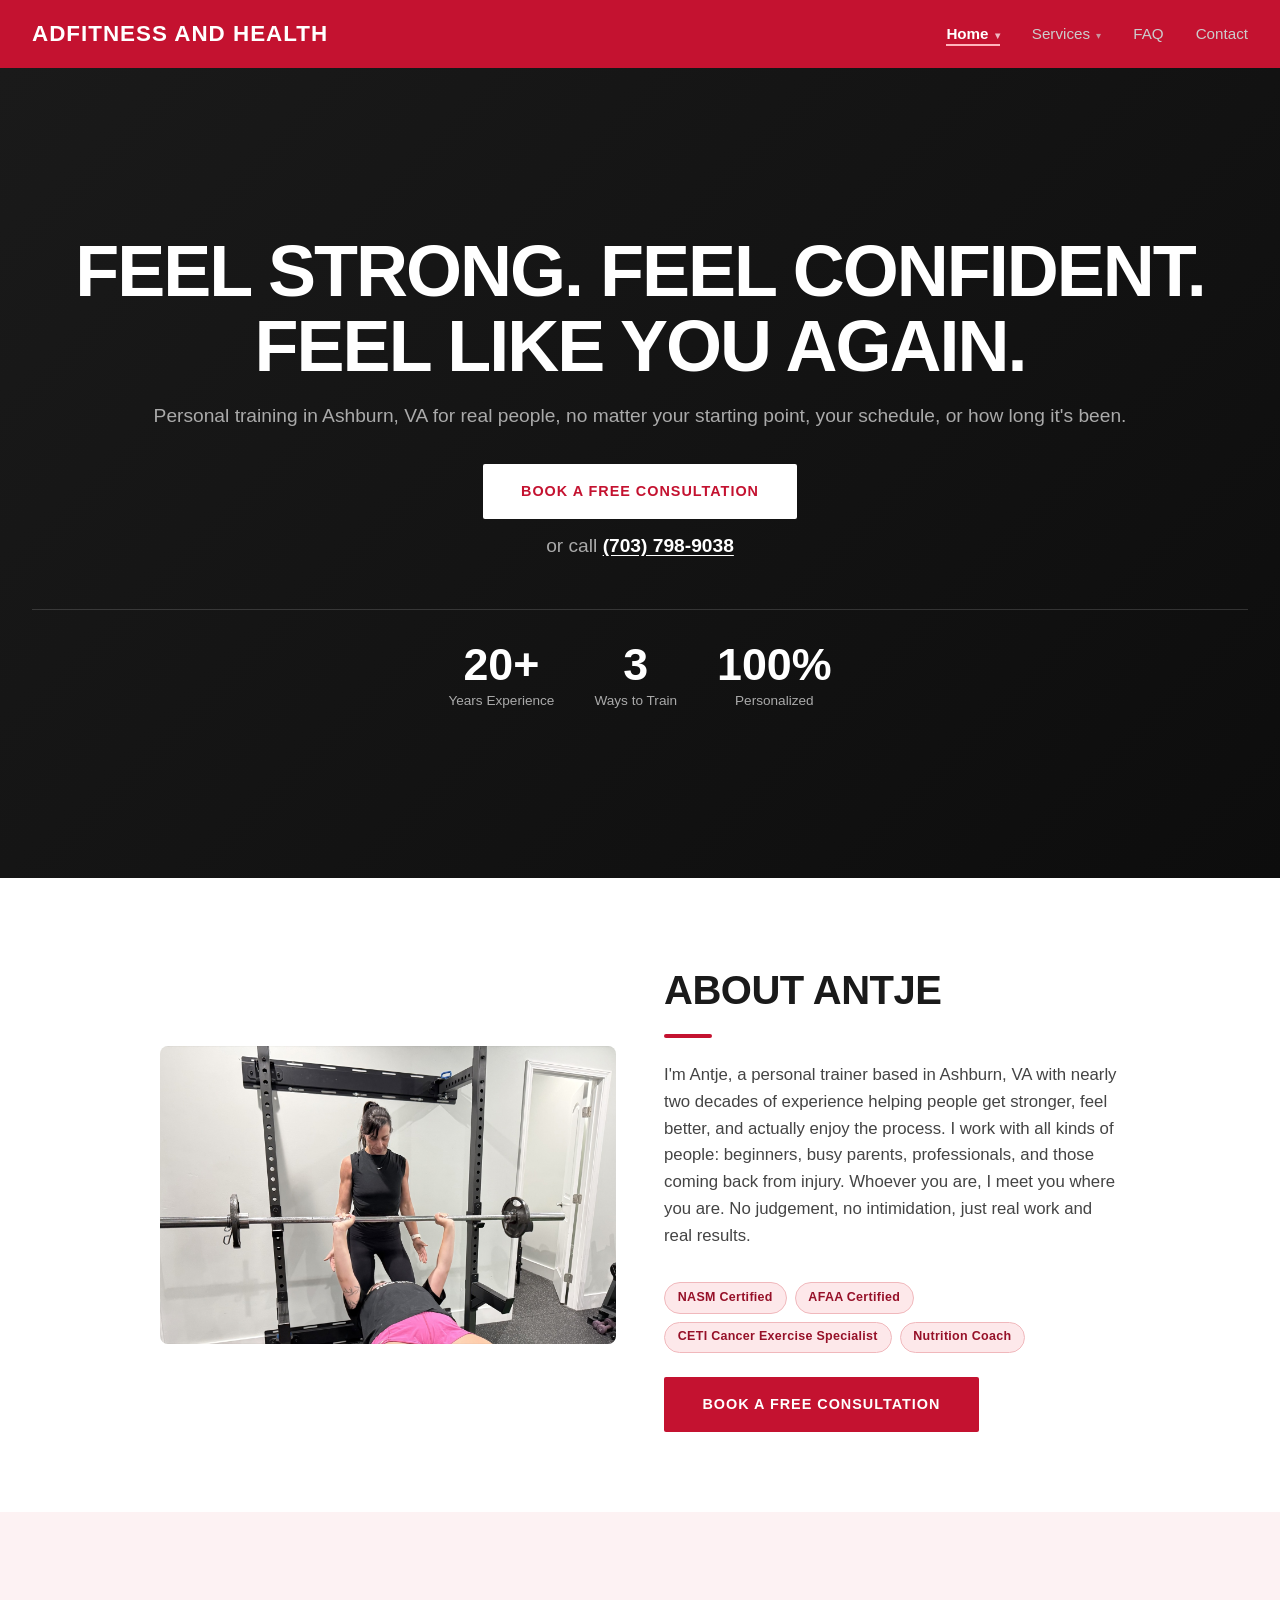
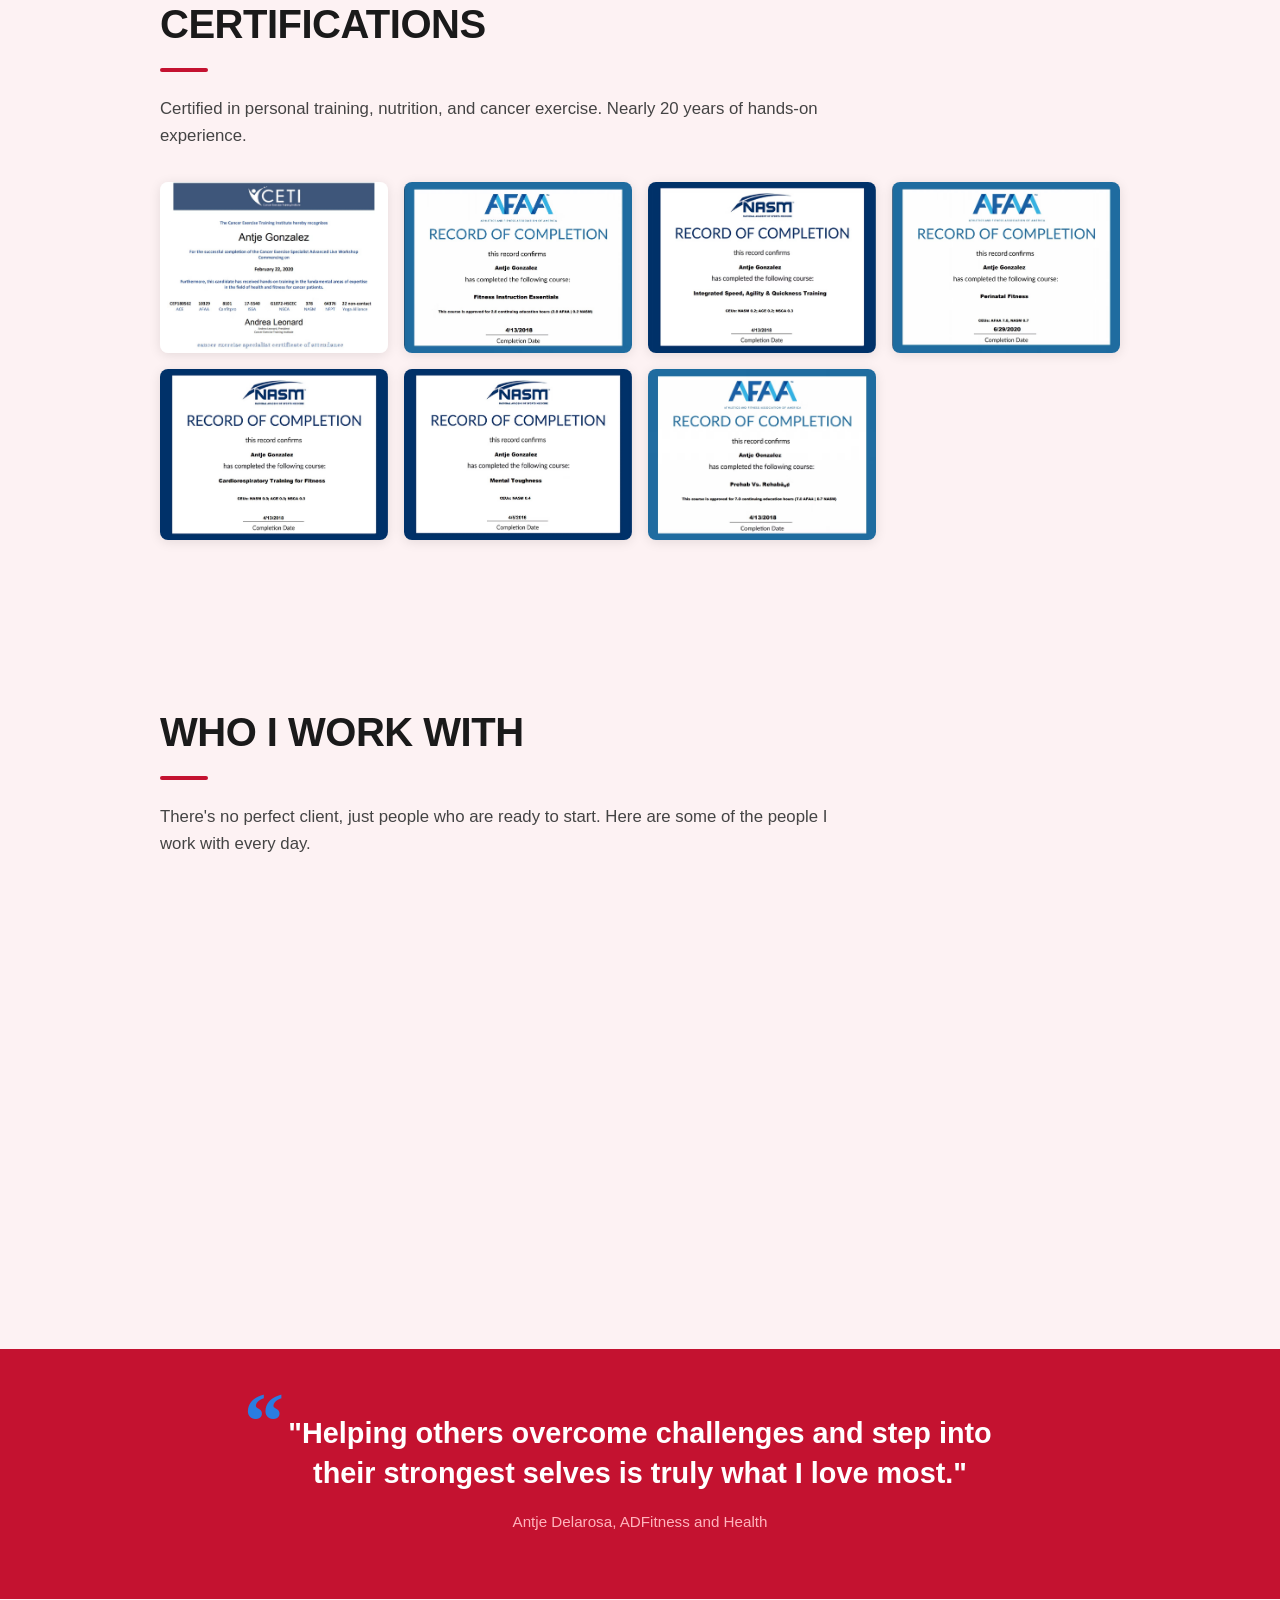
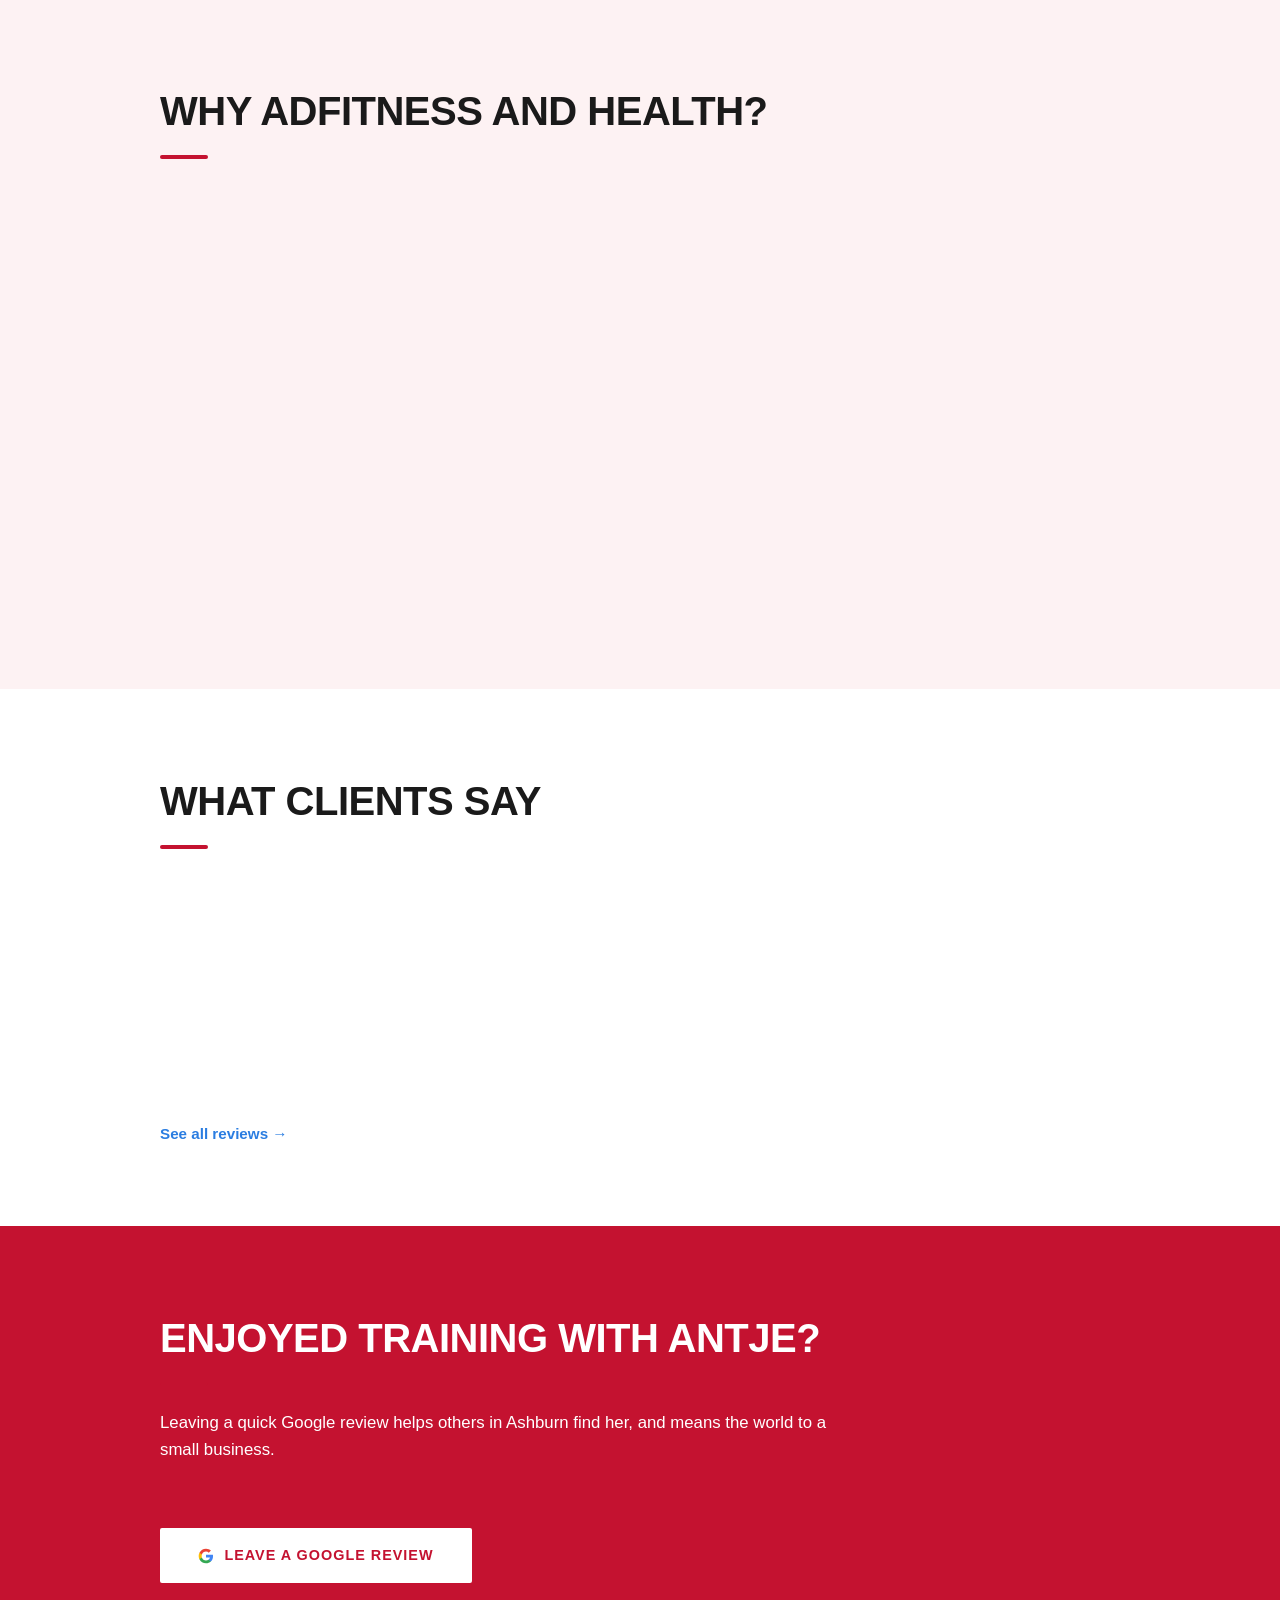
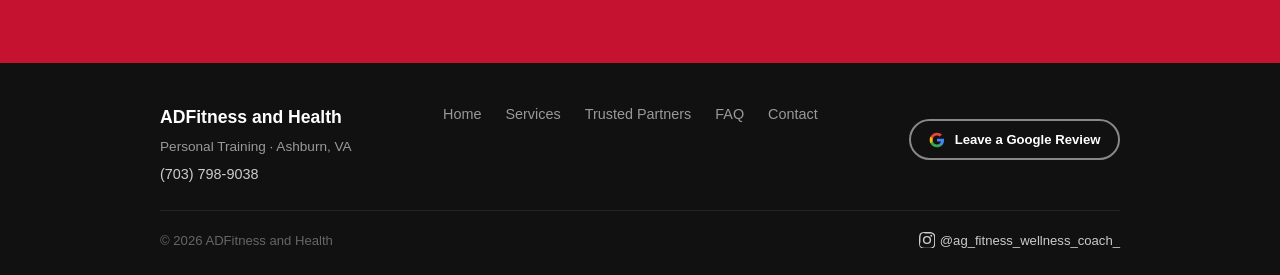
<file: index.html>
<!DOCTYPE html>
<html lang="en">
<head>
  <meta charset="UTF-8" />
  <meta http-equiv="Content-Security-Policy" content="default-src 'self'; script-src 'self'; style-src 'self' https://fonts.googleapis.com; font-src https://fonts.gstatic.com; img-src 'self' data:; form-action https://formspree.io; frame-ancestors 'none'; base-uri 'self';" />
  <meta name="referrer" content="strict-origin-when-cross-origin" />
  <meta http-equiv="X-Content-Type-Options" content="nosniff" />
  <meta name="viewport" content="width=device-width, initial-scale=1.0" />
  <title>ADFitness and Health | Personal Trainer – Ashburn, VA</title>
  <meta name="description" content="ADFitness and Health offers personalized one-on-one personal training in Ashburn, VA. Train at a private home gym or in your own home. 20+ years of experience." />
  <meta property="og:title" content="ADFitness and Health | Personal Trainer – Ashburn, VA" />
  <meta property="og:description" content="Personalized personal training for busy people in Northern Virginia. Private gym and in-home sessions available." />
  <meta property="og:type" content="website" />
  <link rel="icon" href="favicon.svg" type="image/svg+xml" />
  <link rel="stylesheet" href="style.css?v=6" />
  <script type="application/ld+json">
  {
    "@context": "https://schema.org",
    "@type": "LocalBusiness",
    "name": "ADFitness and Health",
    "description": "Personalized one-on-one personal training in Ashburn, VA. Private gym, in-home, and group sessions available.",
    "telephone": "+17037989038",
    "address": {
      "@type": "PostalAddress",
      "addressLocality": "Ashburn",
      "addressRegion": "VA",
      "addressCountry": "US"
    },
    "priceRange": "$50-$105",
    "sameAs": ["https://www.instagram.com/ag_fitness_wellness_coach_"]
  }
  </script>
</head>
<body>

  <nav class="navbar">
    <a href="index.html" class="nav-logo">ADFitness and Health</a>
    <ul class="nav-links" id="navLinks">
      <li class="nav-item-dropdown">
        <a href="index.html" class="nav-dropdown-toggle">Home <span class="dropdown-arrow">&#9662;</span></a>
        <ul class="nav-dropdown">
          <li><a href="index.html#about">About</a></li>
          <li><a href="index.html#certifications">Certifications</a></li>
          <li><a href="index.html#who">Who I Work With</a></li>
          <li><a href="index.html#testimonials">Client Reviews</a></li>
          <li><a href="https://g.page/r/CdXq7l0Zl7ssEBM/review" target="_blank">Leave a Review</a></li>
        </ul>
      </li>
      <li class="nav-item-dropdown">
        <a href="services.html" class="nav-dropdown-toggle">Services <span class="dropdown-arrow">&#9662;</span></a>
        <ul class="nav-dropdown">
          <li><a href="services.html#private-gym">Sessions</a></li>
          <li><a href="services.html#gym">The Gym</a></li>
          <li><a href="services.html#trusted-partners">Trusted Partners</a></li>
        </ul>
      </li>
      <li><a href="faq.html">FAQ</a></li>
      <li><a href="contact.html">Contact</a></li>
    </ul>
    <button class="nav-toggle" id="navToggle" aria-label="Open menu" aria-controls="navLinks" aria-expanded="false">&#9776;</button>
  </nav>

  <!-- Hero -->
  <section class="hero">
    <div class="hero-content">
      <h1>Feel Strong. Feel Confident. Feel Like You Again.</h1>
      <p>Personal training in Ashburn, VA for real people, no matter your starting point, your schedule, or how long it's been.</p>
      <a href="contact.html" class="btn">Book a Free Consultation</a>
      <p class="hero-phone">or call <a href="tel:7037989038">(703) 798-9038</a></p>
      <div class="hero-stats">
        <div class="hero-stat">
          <span class="hero-stat-number">20+</span>
          <span class="hero-stat-label">Years Experience</span>
        </div>
        <div class="hero-stat">
          <span class="hero-stat-number">3</span>
          <span class="hero-stat-label">Ways to Train</span>
        </div>
        <div class="hero-stat">
          <span class="hero-stat-number">100%</span>
          <span class="hero-stat-label">Personalized</span>
        </div>
      </div>
    </div>
  </section>

  <!-- About -->
  <section class="section" id="about">
    <div class="container about-grid">
      <img src="Images/Training/IMG_0447.jpeg" alt="Antje training a client" class="about-photo" />
      <div class="about-text">
        <h2>About Antje</h2>
        <p>
          I'm Antje, a personal trainer based in Ashburn, VA with nearly two decades
          of experience helping people get stronger, feel better, and actually enjoy the process.
          I work with all kinds of people: beginners, busy parents, professionals, and those
          coming back from injury. Whoever you are, I meet you where you are. No judgement,
          no intimidation, just real work and real results.
        </p>
        <div class="cert-badges">
          <span class="cert-badge">NASM Certified</span>
          <span class="cert-badge">AFAA Certified</span>
          <span class="cert-badge">CETI Cancer Exercise Specialist</span>
          <span class="cert-badge">Nutrition Coach</span>
        </div>
        <a href="contact.html" class="btn btn-navy">Book a Free Consultation</a>
      </div>
    </div>
  </section>

  <!-- Certifications -->
  <section class="section section-alt" id="certifications">
    <div class="container">
      <h2>Certifications</h2>
      <p>Certified in personal training, nutrition, and cancer exercise. Nearly 20 years of hands-on experience.</p>
      <div class="cert-photos-grid">
        <img src="Certificates/Image.jpg" alt="Certification" class="cert-photo" />
        <img src="Certificates/Image 1.jpg" alt="Certification" class="cert-photo" />
        <img src="Certificates/Image 2.jpg" alt="Certification" class="cert-photo" />
        <img src="Certificates/Image 3.jpg" alt="Certification" class="cert-photo" />
        <img src="Certificates/Image 4.jpg" alt="Certification" class="cert-photo" />
        <img src="Certificates/Image 5.jpg" alt="Certification" class="cert-photo" />
        <img src="Certificates/Image 6.jpg" alt="Certification" class="cert-photo" />
      </div>
    </div>
  </section>

  <!-- Who I Work With -->
  <section class="section section-alt" id="who">
    <div class="container">
      <h2>Who I Work With</h2>
      <p>There's no perfect client, just people who are ready to start. Here are some of the people I work with every day.</p>
      <div class="who-grid">
        <div class="who-card fade-in">
          <h3>Busy Professionals</h3>
          <p>Your schedule is packed and your energy is limited. I'll build a program that fits your life, not the other way around.</p>
        </div>
        <div class="who-card fade-in">
          <h3>Beginners</h3>
          <p>Never worked out before? Perfect. We start exactly where you are: no experience, no equipment, and no pressure required.</p>
        </div>
        <div class="who-card fade-in">
          <h3>Busy Parents</h3>
          <p>Between the kids, the job, and everything else, I come to you. No commute, no childcare scramble, just your workout done.</p>
        </div>
        <div class="who-card fade-in">
          <h3>Injury Recovery</h3>
          <p>Dealing with limitations or coming back from an injury? I specialize in training around them safely and building you back stronger.</p>
        </div>
        <div class="who-card fade-in">
          <h3>Gym-Avoidant</h3>
          <p>Intimidated by public gyms? My private gym is quiet, low-key, and comfortable. Just you and the work.</p>
        </div>
        <div class="who-card fade-in">
          <h3>Anyone Ready to Change</h3>
          <p>If you're tired of feeling stuck and ready to invest in yourself, we're probably a great fit. Let's talk.</p>
        </div>
      </div>
    </div>
  </section>

<!-- Quote Banner -->
  <section class="quote-banner">
    <div class="container">
      <blockquote>"Helping others overcome challenges and step into their strongest selves is truly what I love most."</blockquote>
      <cite>Antje Delarosa, ADFitness and Health</cite>
    </div>
  </section>

  <!-- Why ADFitness and Health -->
  <section class="section section-alt">
    <div class="container">
      <h2>Why ADFitness and Health?</h2>
      <div class="why-grid">
        <div class="why-item fade-in">
          <div class="why-icon">
            <svg width="28" height="28" fill="none" stroke="#2a7de1" stroke-width="2" viewBox="0 0 24 24"><path d="M3 9.5L12 3l9 6.5V20a1 1 0 0 1-1 1H4a1 1 0 0 1-1-1V9.5z"/><path d="M9 21V12h6v9"/></svg>
          </div>
          <h3>Private & Comfortable</h3>
          <p>No big box gyms, no strangers watching. Train in a private space where you can actually focus.</p>
        </div>
        <div class="why-item fade-in">
          <div class="why-icon">
            <svg width="28" height="28" fill="none" stroke="#2a7de1" stroke-width="2" viewBox="0 0 24 24"><rect x="3" y="4" width="18" height="16" rx="2"/><path d="M3 9h18M9 4v5M15 4v5"/></svg>
          </div>
          <h3>Built Around You</h3>
          <p>Every session is built around you specifically. Your goals, your body, your schedule.</p>
        </div>
        <div class="why-item fade-in">
          <div class="why-icon">
            <svg width="28" height="28" fill="none" stroke="#2a7de1" stroke-width="2" viewBox="0 0 24 24"><path d="M12 2C8.13 2 5 5.13 5 9c0 5.25 7 13 7 13s7-7.75 7-13c0-3.87-3.13-7-7-7z"/><circle cx="12" cy="9" r="2.5"/></svg>
          </div>
          <h3>Flexible Location</h3>
          <p>Train at her Ashburn gym or in your own home. You choose what works.</p>
        </div>
        <div class="why-item fade-in">
          <div class="why-icon">
            <svg width="28" height="28" fill="none" stroke="#2a7de1" stroke-width="2" viewBox="0 0 24 24"><circle cx="12" cy="8" r="4"/><path d="M4 20c0-4 3.6-7 8-7s8 3 8 7"/><path d="M17 13l2 2 4-4"/></svg>
          </div>
          <h3>20+ Years of Experience</h3>
          <p>Nearly 20 years training real people, not just studying theory. She's seen it all and knows what works.</p>
        </div>
      </div>
    </div>
  </section>

  <!-- Testimonials -->
  <section class="section" id="testimonials">
    <div class="container">
      <h2>What Clients Say</h2>
      <div class="cards">
        <div class="card fade-in">
          <p>"She is not only a consummate professional in helping her clients achieve their fitness goals, she also makes working out fun. If you are looking for a trainer who takes both your fitness limitations and goals into consideration, look no further."</p>
          <span class="client-name">Isabel C.</span>
        </div>
        <div class="card fade-in">
          <p>"Antje is a great personal trainer. I love her enthusiasm and her passion for helping me improve! She really cares about the progress I'm making. I would highly recommend her as a trainer."</p>
          <span class="client-name">Robert B.</span>
        </div>
      </div>
      <a href="testimonials.html" class="faq-more">See all reviews →</a>
    </div>
  </section>

  <!-- Google Reviews CTA -->
  <section class="section review-cta">
    <div class="container review-cta-inner">
      <div>
        <h2>Enjoyed Training With Antje?</h2>
        <p>Leaving a quick Google review helps others in Ashburn find her, and means the world to a small business.</p>
      </div>
      <a href="https://g.page/r/CdXq7l0Zl7ssEBM/review" target="_blank" class="btn btn-white"><svg xmlns="http://www.w3.org/2000/svg" viewBox="0 0 24 24" width="16" height="16" style="display:block"><path d="M22.56 12.25c0-.78-.07-1.53-.2-2.25H12v4.26h5.92c-.26 1.37-1.04 2.53-2.21 3.31v2.77h3.57c2.08-1.92 3.28-4.74 3.28-8.09z" fill="#4285F4"/><path d="M12 23c2.97 0 5.46-.98 7.28-2.66l-3.57-2.77c-.98.66-2.23 1.06-3.71 1.06-2.86 0-5.29-1.93-6.16-4.53H2.18v2.84C3.99 20.53 7.7 23 12 23z" fill="#34A853"/><path d="M5.84 14.09c-.22-.66-.35-1.36-.35-2.09s.13-1.43.35-2.09V7.07H2.18C1.43 8.55 1 10.22 1 12s.43 3.45 1.18 4.93l2.85-2.22.81-.62z" fill="#FBBC05"/><path d="M12 5.38c1.62 0 3.06.56 4.21 1.64l3.15-3.15C17.45 2.09 14.97 1 12 1 7.7 1 3.99 3.47 2.18 7.07l3.66 2.84c.87-2.6 3.3-4.53 6.16-4.53z" fill="#EA4335"/></svg>Leave a Google Review</a>
    </div>
  </section>


  <footer class="footer">
    <div class="footer-inner">
      <div>
        <div class="footer-brand">ADFitness and Health</div>
        <div class="footer-tagline">Personal Training · Ashburn, VA</div>
        <a href="tel:7037989038" class="footer-phone">(703) 798-9038</a>
      </div>
      <ul class="footer-links">
        <li><a href="index.html">Home</a></li>
        <li><a href="services.html">Services</a></li>
        <li><a href="services.html#trusted-partners">Trusted Partners</a></li>
        <li><a href="faq.html">FAQ</a></li>
        <li><a href="contact.html">Contact</a></li>
      </ul>
      <a href="https://g.page/r/CdXq7l0Zl7ssEBM/review" target="_blank" class="footer-review-btn"><svg xmlns="http://www.w3.org/2000/svg" viewBox="0 0 24 24" width="16" height="16" style="display:block"><path d="M22.56 12.25c0-.78-.07-1.53-.2-2.25H12v4.26h5.92c-.26 1.37-1.04 2.53-2.21 3.31v2.77h3.57c2.08-1.92 3.28-4.74 3.28-8.09z" fill="#4285F4"/><path d="M12 23c2.97 0 5.46-.98 7.28-2.66l-3.57-2.77c-.98.66-2.23 1.06-3.71 1.06-2.86 0-5.29-1.93-6.16-4.53H2.18v2.84C3.99 20.53 7.7 23 12 23z" fill="#34A853"/><path d="M5.84 14.09c-.22-.66-.35-1.36-.35-2.09s.13-1.43.35-2.09V7.07H2.18C1.43 8.55 1 10.22 1 12s.43 3.45 1.18 4.93l2.85-2.22.81-.62z" fill="#FBBC05"/><path d="M12 5.38c1.62 0 3.06.56 4.21 1.64l3.15-3.15C17.45 2.09 14.97 1 12 1 7.7 1 3.99 3.47 2.18 7.07l3.66 2.84c.87-2.6 3.3-4.53 6.16-4.53z" fill="#EA4335"/></svg>Leave a Google Review</a>
    </div>
    <div class="footer-bottom">
      <span>© 2026 ADFitness and Health</span>
      <a href="https://www.instagram.com/ag_fitness_wellness_coach_" target="_blank">
        <svg width="16" height="16" fill="currentColor" viewBox="0 0 24 24"><path d="M12 2.163c3.204 0 3.584.012 4.85.07 1.17.054 1.97.24 2.43.403a4.92 4.92 0 0 1 1.772 1.153 4.92 4.92 0 0 1 1.153 1.772c.163.46.35 1.26.403 2.43.058 1.266.07 1.646.07 4.85s-.012 3.584-.07 4.85c-.054 1.17-.24 1.97-.403 2.43a4.92 4.92 0 0 1-1.153 1.772 4.92 4.92 0 0 1-1.772 1.153c-.46.163-1.26.35-2.43.403-1.266.058-1.646.07-4.85.07s-3.584-.012-4.85-.07c-1.17-.054-1.97-.24-2.43-.403a4.92 4.92 0 0 1-1.772-1.153 4.92 4.92 0 0 1-1.153-1.772c-.163-.46-.35-1.26-.403-2.43C2.175 15.584 2.163 15.204 2.163 12s.012-3.584.07-4.85c.054-1.17.24-1.97.403-2.43A4.92 4.92 0 0 1 3.79 2.948a4.92 4.92 0 0 1 1.772-1.153c.46-.163 1.26-.35 2.43-.403C8.416 2.175 8.796 2.163 12 2.163zm0-2.163C8.756 0 8.332.013 7.052.072 5.775.131 4.902.333 4.14.63a7.08 7.08 0 0 0-2.561 1.667A7.08 7.08 0 0 0 .63 4.858C.333 5.62.131 6.493.072 7.77.013 9.05 0 9.474 0 12.718c0 3.243.013 3.667.072 4.947.059 1.277.261 2.15.558 2.912a7.08 7.08 0 0 0 1.667 2.561 7.08 7.08 0 0 0 2.561 1.667c.762.297 1.635.499 2.912.558C8.332 25.423 8.756 25.436 12 25.436s3.668-.013 4.948-.072c1.277-.059 2.15-.261 2.912-.558a7.08 7.08 0 0 0 2.561-1.667 7.08 7.08 0 0 0 1.667-2.561c.297-.762.499-1.635.558-2.912.059-1.28.072-1.704.072-4.948s-.013-3.668-.072-4.948c-.059-1.277-.261-2.15-.558-2.912a7.08 7.08 0 0 0-1.667-2.561A7.08 7.08 0 0 0 19.86.63C19.098.333 18.225.131 16.948.072 15.668.013 15.244 0 12 0zm0 5.838a6.162 6.162 0 1 0 0 12.324 6.162 6.162 0 0 0 0-12.324zm0 10.162a4 4 0 1 1 0-8 4 4 0 0 1 0 8zm6.406-11.845a1.44 1.44 0 1 0 0 2.881 1.44 1.44 0 0 0 0-2.881z"/></svg>
        @ag_fitness_wellness_coach_
      </a>
    </div>
  </footer>

  <button class="back-to-top" id="backToTop" aria-label="Back to top">
    <svg width="16" height="16" fill="none" stroke="currentColor" stroke-width="2.5" viewBox="0 0 24 24"><path d="M12 19V5M5 12l7-7 7 7"/></svg>
    Back to Top
  </button>

  <script src="script.js?v=5"></script>
</body>
</html>
</file>
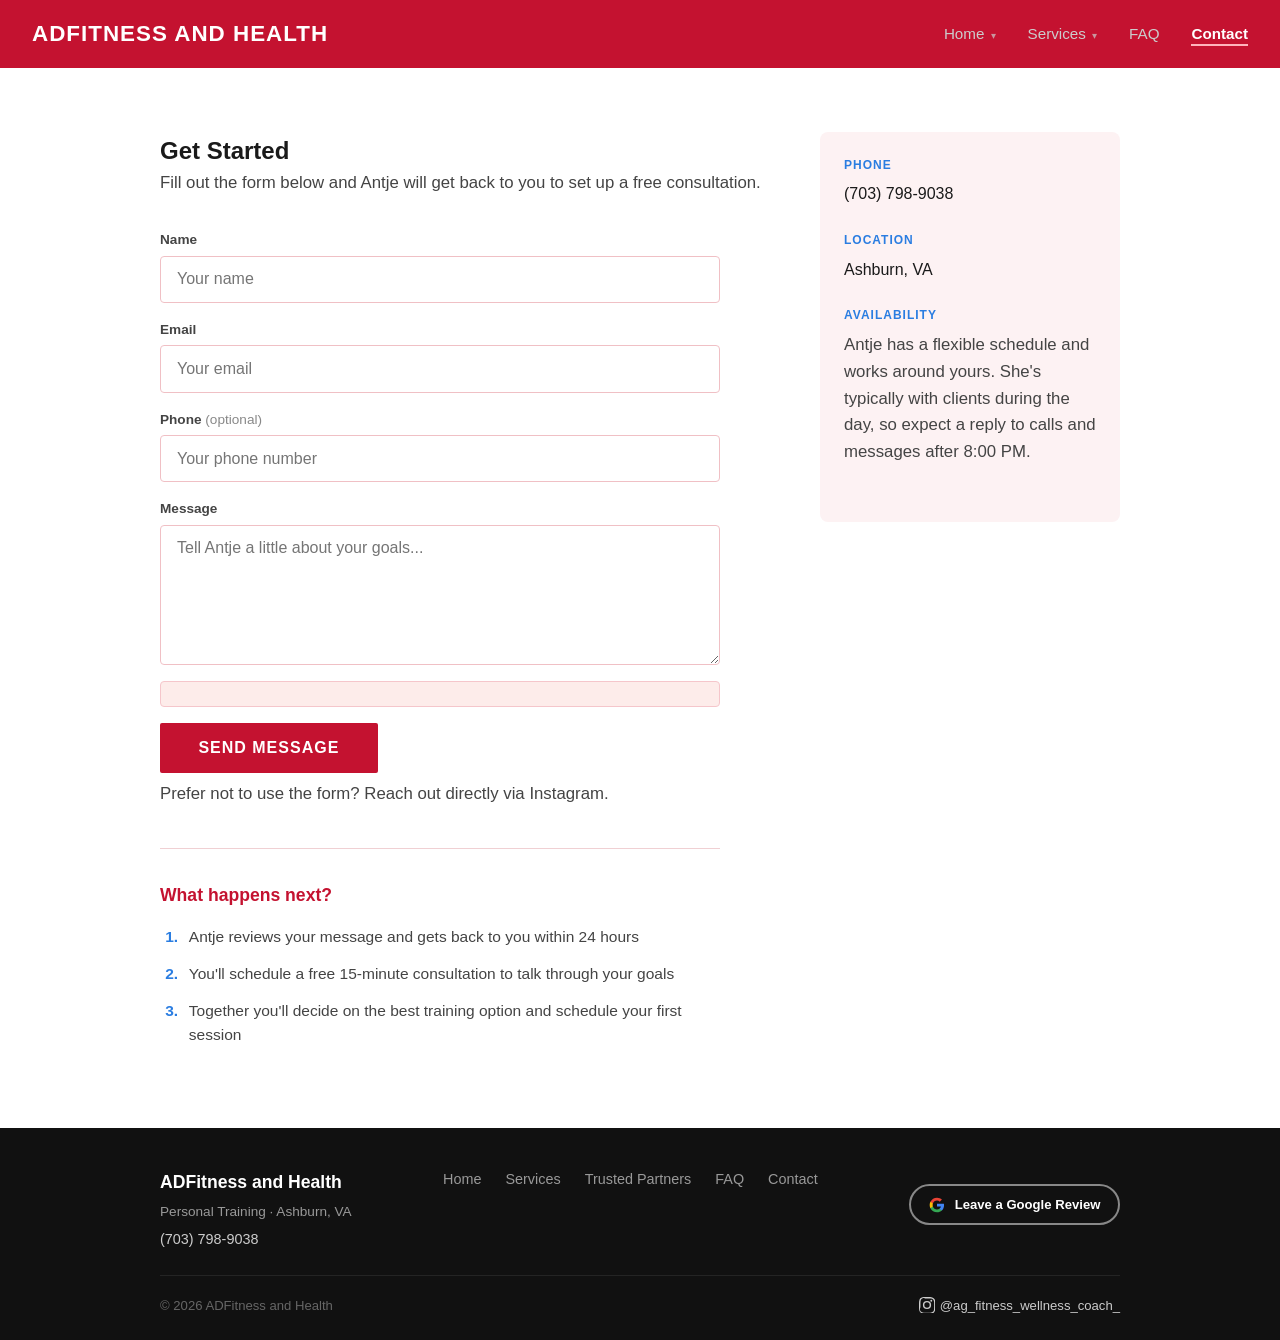
<file: contact.html>
<!DOCTYPE html>
<html lang="en">
<head>
  <meta charset="UTF-8" />
  <meta http-equiv="Content-Security-Policy" content="default-src 'self'; script-src 'self'; style-src 'self' https://fonts.googleapis.com; font-src https://fonts.gstatic.com; img-src 'self' data:; form-action https://formspree.io; connect-src https://formspree.io; frame-ancestors 'none'; base-uri 'self';" />
  <meta name="referrer" content="strict-origin-when-cross-origin" />
  <meta http-equiv="X-Content-Type-Options" content="nosniff" />
  <meta name="viewport" content="width=device-width, initial-scale=1.0" />
  <title>Contact | ADFitness and Health</title>
  <meta name="description" content="Book a free consultation with Antje at ADFitness and Health. Personal training in Ashburn, VA: private gym, in-home, and virtual sessions available." />
  <meta property="og:title" content="Contact | ADFitness and Health" />
  <meta property="og:description" content="Book a free consultation with Antje at ADFitness and Health. Get started with personalized personal training in Northern Virginia." />
  <meta property="og:type" content="website" />
  <link rel="icon" href="favicon.svg" type="image/svg+xml" />
  <link rel="stylesheet" href="style.css?v=6" />
</head>
<body>

  <nav class="navbar">
    <a href="index.html" class="nav-logo">ADFitness and Health</a>
    <ul class="nav-links" id="navLinks">
      <li class="nav-item-dropdown">
        <a href="index.html" class="nav-dropdown-toggle">Home <span class="dropdown-arrow">&#9662;</span></a>
        <ul class="nav-dropdown">
          <li><a href="index.html#about">About</a></li>
          <li><a href="index.html#certifications">Certifications</a></li>
          <li><a href="index.html#who">Who I Work With</a></li>
          <li><a href="index.html#testimonials">Client Reviews</a></li>
          <li><a href="https://g.page/r/CdXq7l0Zl7ssEBM/review" target="_blank">Leave a Review</a></li>
        </ul>
      </li>
      <li class="nav-item-dropdown">
        <a href="services.html" class="nav-dropdown-toggle">Services <span class="dropdown-arrow">&#9662;</span></a>
        <ul class="nav-dropdown">
          <li><a href="services.html#private-gym">Sessions</a></li>
          <li><a href="services.html#gym">The Gym</a></li>
          <li><a href="services.html#trusted-partners">Trusted Partners</a></li>
        </ul>
      </li>
      <li><a href="faq.html">FAQ</a></li>
      <li><a href="contact.html">Contact</a></li>
    </ul>
    <button class="nav-toggle" id="navToggle" aria-label="Open menu" aria-controls="navLinks" aria-expanded="false">&#9776;</button>
  </nav>

  <section class="section page-top">
    <div class="container">
      <div class="contact-layout">

        <div>
          <h1>Get Started</h1>
          <p>Fill out the form below and Antje will get back to you to set up a free consultation.</p>

          <div class="form-success" id="formSuccess" role="status">
            <p>Message sent! Antje will be in touch within 24 hours.</p>
            <button class="btn btn-navy" id="formReset" style="margin-top:1rem;">Submit Another Inquiry</button>
          </div>

          <form
            class="contact-form"
            id="contactForm"
            action="https://formspree.io/f/xkoaowav"
            method="POST"
          >
            <div class="form-field">
              <label for="contact-name">Name</label>
              <input type="text" id="contact-name" name="name" placeholder="Your name" autocomplete="name" required />
            </div>
            <div class="form-field">
              <label for="contact-email">Email</label>
              <input type="email" id="contact-email" name="email" placeholder="Your email" autocomplete="email" required />
            </div>
            <div class="form-field">
              <label for="contact-phone">Phone <span class="label-optional">(optional)</span></label>
              <input type="tel" id="contact-phone" name="phone" placeholder="Your phone number" autocomplete="tel" />
            </div>
            <div class="form-field">
              <label for="contact-message">Message</label>
              <textarea id="contact-message" name="message" placeholder="Tell Antje a little about your goals..."></textarea>
            </div>
            <div class="form-error" id="formError" role="alert" style="display:none;"></div>
            <button type="submit" class="btn btn-navy" id="submitBtn">Send Message</button>
          </form>
          <p class="form-note" id="formNote">Prefer not to use the form? Reach out directly via <a href="https://www.instagram.com/ag_fitness_wellness_coach_" target="_blank">Instagram</a>.</p>

          <div class="next-steps">
            <h3>What happens next?</h3>
            <ol class="steps-list">
              <li>Antje reviews your message and gets back to you within 24 hours</li>
              <li>You'll schedule a free 15-minute consultation to talk through your goals</li>
              <li>Together you'll decide on the best training option and schedule your first session</li>
            </ol>
          </div>
        </div>

        <div class="contact-sidebar">
          <div class="contact-detail">
            <h3>Phone</h3>
            <a href="tel:7037989038">(703) 798-9038</a>
          </div>
          <div class="contact-detail">
            <h3>Location</h3>
            <span>Ashburn, VA</span>
          </div>
          <div class="contact-detail">
            <h3>Availability</h3>
            <p>Antje has a flexible schedule and works around yours. She's typically with clients during the day, so expect a reply to calls and messages after 8:00 PM.</p>
          </div>
        </div>

      </div>
    </div>
  </section>

  <footer class="footer">
    <div class="footer-inner">
      <div>
        <div class="footer-brand">ADFitness and Health</div>
        <div class="footer-tagline">Personal Training · Ashburn, VA</div>
        <a href="tel:7037989038" class="footer-phone">(703) 798-9038</a>
      </div>
      <ul class="footer-links">
        <li><a href="index.html">Home</a></li>
        <li><a href="services.html">Services</a></li>
        <li><a href="services.html#trusted-partners">Trusted Partners</a></li>
        <li><a href="faq.html">FAQ</a></li>
        <li><a href="contact.html">Contact</a></li>
      </ul>
      <a href="https://g.page/r/CdXq7l0Zl7ssEBM/review" target="_blank" class="footer-review-btn"><svg xmlns="http://www.w3.org/2000/svg" viewBox="0 0 24 24" width="16" height="16" style="display:block"><path d="M22.56 12.25c0-.78-.07-1.53-.2-2.25H12v4.26h5.92c-.26 1.37-1.04 2.53-2.21 3.31v2.77h3.57c2.08-1.92 3.28-4.74 3.28-8.09z" fill="#4285F4"/><path d="M12 23c2.97 0 5.46-.98 7.28-2.66l-3.57-2.77c-.98.66-2.23 1.06-3.71 1.06-2.86 0-5.29-1.93-6.16-4.53H2.18v2.84C3.99 20.53 7.7 23 12 23z" fill="#34A853"/><path d="M5.84 14.09c-.22-.66-.35-1.36-.35-2.09s.13-1.43.35-2.09V7.07H2.18C1.43 8.55 1 10.22 1 12s.43 3.45 1.18 4.93l2.85-2.22.81-.62z" fill="#FBBC05"/><path d="M12 5.38c1.62 0 3.06.56 4.21 1.64l3.15-3.15C17.45 2.09 14.97 1 12 1 7.7 1 3.99 3.47 2.18 7.07l3.66 2.84c.87-2.6 3.3-4.53 6.16-4.53z" fill="#EA4335"/></svg>Leave a Google Review</a>
    </div>
    <div class="footer-bottom">
      <span>© 2026 ADFitness and Health</span>
      <a href="https://www.instagram.com/ag_fitness_wellness_coach_" target="_blank">
        <svg width="16" height="16" fill="currentColor" viewBox="0 0 24 24"><path d="M12 2.163c3.204 0 3.584.012 4.85.07 1.17.054 1.97.24 2.43.403a4.92 4.92 0 0 1 1.772 1.153 4.92 4.92 0 0 1 1.153 1.772c.163.46.35 1.26.403 2.43.058 1.266.07 1.646.07 4.85s-.012 3.584-.07 4.85c-.054 1.17-.24 1.97-.403 2.43a4.92 4.92 0 0 1-1.153 1.772 4.92 4.92 0 0 1-1.772 1.153c-.46.163-1.26.35-2.43.403-1.266.058-1.646.07-4.85.07s-3.584-.012-4.85-.07c-1.17-.054-1.97-.24-2.43-.403a4.92 4.92 0 0 1-1.772-1.153 4.92 4.92 0 0 1-1.153-1.772c-.163-.46-.35-1.26-.403-2.43C2.175 15.584 2.163 15.204 2.163 12s.012-3.584.07-4.85c.054-1.17.24-1.97.403-2.43A4.92 4.92 0 0 1 3.79 2.948a4.92 4.92 0 0 1 1.772-1.153c.46-.163 1.26-.35 2.43-.403C8.416 2.175 8.796 2.163 12 2.163zm0-2.163C8.756 0 8.332.013 7.052.072 5.775.131 4.902.333 4.14.63a7.08 7.08 0 0 0-2.561 1.667A7.08 7.08 0 0 0 .63 4.858C.333 5.62.131 6.493.072 7.77.013 9.05 0 9.474 0 12.718c0 3.243.013 3.667.072 4.947.059 1.277.261 2.15.558 2.912a7.08 7.08 0 0 0 1.667 2.561 7.08 7.08 0 0 0 2.561 1.667c.762.297 1.635.499 2.912.558C8.332 25.423 8.756 25.436 12 25.436s3.668-.013 4.948-.072c1.277-.059 2.15-.261 2.912-.558a7.08 7.08 0 0 0 2.561-1.667 7.08 7.08 0 0 0 1.667-2.561c.297-.762.499-1.635.558-2.912.059-1.28.072-1.704.072-4.948s-.013-3.668-.072-4.948c-.059-1.277-.261-2.15-.558-2.912a7.08 7.08 0 0 0-1.667-2.561A7.08 7.08 0 0 0 19.86.63C19.098.333 18.225.131 16.948.072 15.668.013 15.244 0 12 0zm0 5.838a6.162 6.162 0 1 0 0 12.324 6.162 6.162 0 0 0 0-12.324zm0 10.162a4 4 0 1 1 0-8 4 4 0 0 1 0 8zm6.406-11.845a1.44 1.44 0 1 0 0 2.881 1.44 1.44 0 0 0 0-2.881z"/></svg>
        @ag_fitness_wellness_coach_
      </a>
    </div>
  </footer>

  <button class="back-to-top" id="backToTop" aria-label="Back to top">
    <svg width="16" height="16" fill="none" stroke="currentColor" stroke-width="2.5" viewBox="0 0 24 24"><path d="M12 19V5M5 12l7-7 7 7"/></svg>
    Back to Top
  </button>

  <script src="script.js?v=5"></script>
</body>
</html>
</file>
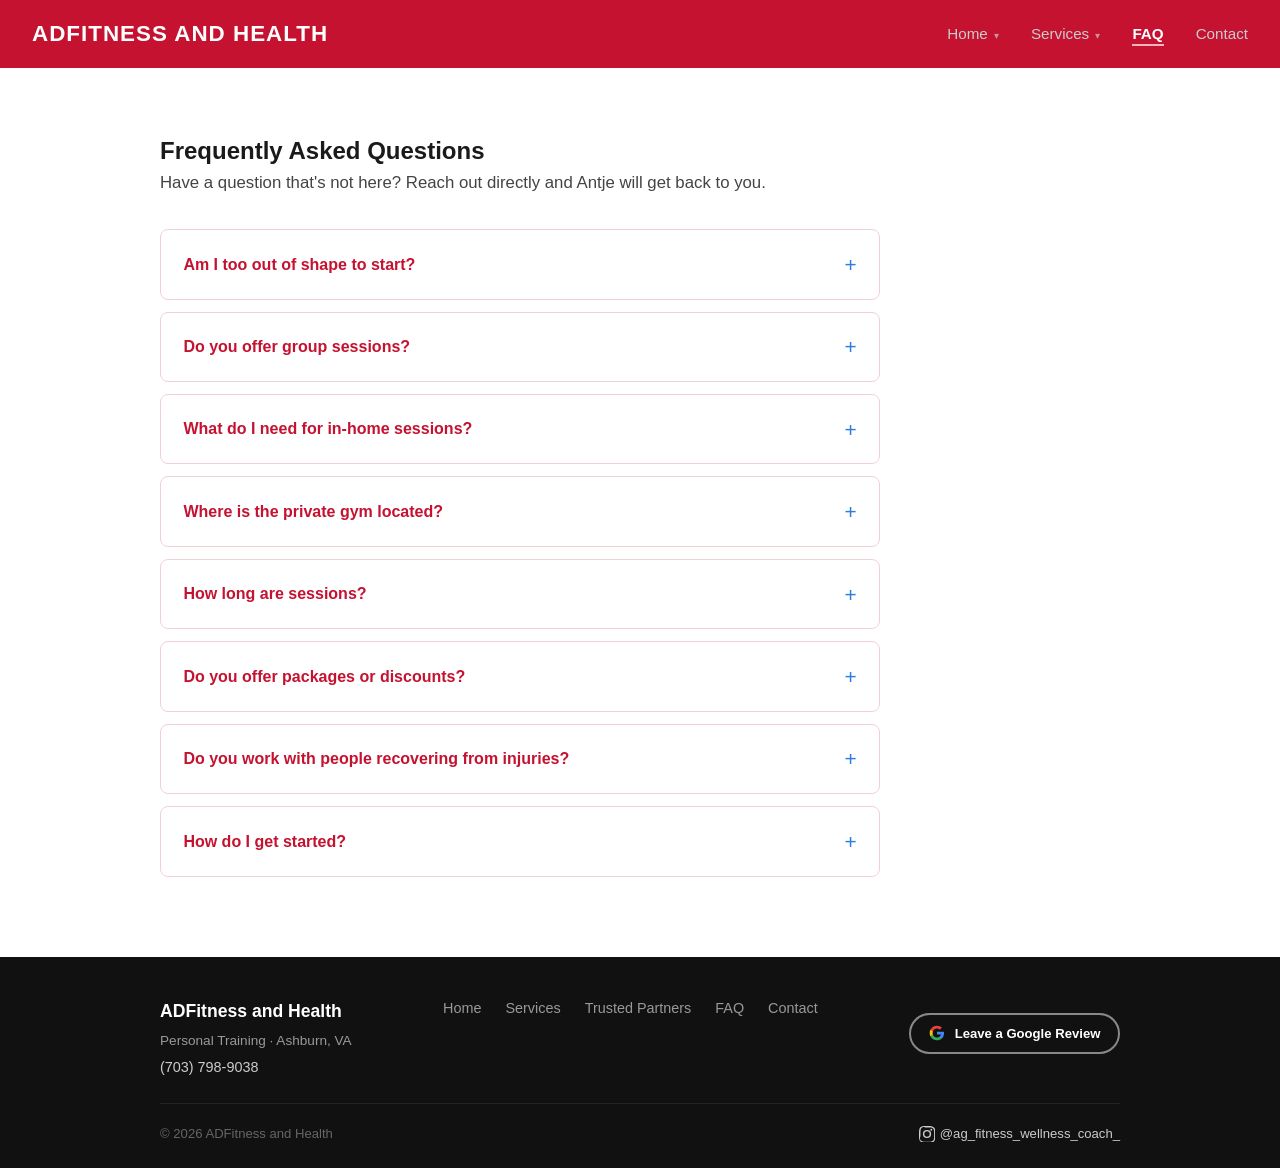
<file: faq.html>
<!DOCTYPE html>
<html lang="en">
<head>
  <meta charset="UTF-8" />
  <meta http-equiv="Content-Security-Policy" content="default-src 'self'; script-src 'self'; style-src 'self' https://fonts.googleapis.com; font-src https://fonts.gstatic.com; img-src 'self' data:; form-action https://formspree.io; frame-ancestors 'none'; base-uri 'self';" />
  <meta name="referrer" content="strict-origin-when-cross-origin" />
  <meta http-equiv="X-Content-Type-Options" content="nosniff" />
  <meta name="viewport" content="width=device-width, initial-scale=1.0" />
  <title>FAQ | ADFitness and Health</title>
  <meta name="description" content="Frequently asked questions about personal training with Antje at ADFitness and Health in Ashburn, VA. Learn about sessions, pricing, locations, and more." />
  <meta property="og:title" content="FAQ | ADFitness and Health" />
  <meta property="og:description" content="Answers to common questions about personal training with ADFitness and Health in Ashburn, VA." />
  <meta property="og:type" content="website" />
  <link rel="icon" href="favicon.svg" type="image/svg+xml" />
  <link rel="stylesheet" href="style.css?v=6" />
</head>
<body>

  <nav class="navbar">
    <a href="index.html" class="nav-logo">ADFitness and Health</a>
    <ul class="nav-links" id="navLinks">
      <li class="nav-item-dropdown">
        <a href="index.html" class="nav-dropdown-toggle">Home <span class="dropdown-arrow">&#9662;</span></a>
        <ul class="nav-dropdown">
          <li><a href="index.html#about">About</a></li>
          <li><a href="index.html#certifications">Certifications</a></li>
          <li><a href="index.html#who">Who I Work With</a></li>
          <li><a href="index.html#testimonials">Client Reviews</a></li>
          <li><a href="https://g.page/r/CdXq7l0Zl7ssEBM/review" target="_blank">Leave a Review</a></li>
        </ul>
      </li>
      <li class="nav-item-dropdown">
        <a href="services.html" class="nav-dropdown-toggle">Services <span class="dropdown-arrow">&#9662;</span></a>
        <ul class="nav-dropdown">
          <li><a href="services.html#private-gym">Sessions</a></li>
          <li><a href="services.html#gym">The Gym</a></li>
          <li><a href="services.html#trusted-partners">Trusted Partners</a></li>
        </ul>
      </li>
      <li><a href="faq.html">FAQ</a></li>
      <li><a href="contact.html">Contact</a></li>
    </ul>
    <button class="nav-toggle" id="navToggle" aria-label="Open menu" aria-controls="navLinks" aria-expanded="false">&#9776;</button>
  </nav>

  <section class="section page-top">
    <div class="container">
      <h1>Frequently Asked Questions</h1>
      <p>Have a question that's not here? <a href="contact.html" style="color:#2a7de1;font-weight:600;">Reach out directly</a> and Antje will get back to you.</p>
      <div class="faq-list">
        <details class="faq-item">
          <summary>Am I too out of shape to start?</summary>
          <p>Absolutely not. Antje works with people at every fitness level, from complete beginners to those returning after injury or a long break. Every program starts where you are, not where you think you should be.</p>
        </details>
        <details class="faq-item">
          <summary>Do you offer group sessions?</summary>
          <p>Yes, small group sessions of 2–4 people are available at the private gym. A great option if you want to train with a friend or partner at a lower per-person cost.</p>
        </details>
        <details class="faq-item">
          <summary>What do I need for in-home sessions?</summary>
          <p>Nothing special. Antje will build your program around whatever space and equipment you have, even if that's just a living room floor. She'll let you know if any simple equipment would help.</p>
        </details>
        <details class="faq-item">
          <summary>Where is the private gym located?</summary>
          <p>The gym is located at Antje's home in Ashburn, VA. The exact address is shared after your free consultation is booked.</p>
        </details>
        <details class="faq-item">
          <summary>How long are sessions?</summary>
          <p>Sessions are typically 45–60 minutes. Length can be adjusted based on your schedule and goals.</p>
        </details>
        <details class="faq-item">
          <summary>Do you offer packages or discounts?</summary>
          <p>Antje does not offer packages or discounts at this time. All sessions are priced individually.</p>
        </details>
        <details class="faq-item">
          <summary>Do you work with people recovering from injuries?</summary>
          <p>Yes. Antje holds a Cancer Exercise Specialist certification and has extensive experience training clients with physical limitations and special health considerations. She will always work within your doctor's guidelines.</p>
        </details>
        <details class="faq-item">
          <summary>How do I get started?</summary>
          <p>Just fill out the contact form. Antje will reach out within 24 hours to set up a free consultation where you can discuss your goals and find the right fit.</p>
        </details>
      </div>
    </div>
  </section>

  <footer class="footer">
    <div class="footer-inner">
      <div>
        <div class="footer-brand">ADFitness and Health</div>
        <div class="footer-tagline">Personal Training · Ashburn, VA</div>
        <a href="tel:7037989038" class="footer-phone">(703) 798-9038</a>
      </div>
      <ul class="footer-links">
        <li><a href="index.html">Home</a></li>
        <li><a href="services.html">Services</a></li>
        <li><a href="services.html#trusted-partners">Trusted Partners</a></li>
        <li><a href="faq.html">FAQ</a></li>
        <li><a href="contact.html">Contact</a></li>
      </ul>
      <a href="https://g.page/r/CdXq7l0Zl7ssEBM/review" target="_blank" class="footer-review-btn"><svg xmlns="http://www.w3.org/2000/svg" viewBox="0 0 24 24" width="16" height="16" style="display:block"><path d="M22.56 12.25c0-.78-.07-1.53-.2-2.25H12v4.26h5.92c-.26 1.37-1.04 2.53-2.21 3.31v2.77h3.57c2.08-1.92 3.28-4.74 3.28-8.09z" fill="#4285F4"/><path d="M12 23c2.97 0 5.46-.98 7.28-2.66l-3.57-2.77c-.98.66-2.23 1.06-3.71 1.06-2.86 0-5.29-1.93-6.16-4.53H2.18v2.84C3.99 20.53 7.7 23 12 23z" fill="#34A853"/><path d="M5.84 14.09c-.22-.66-.35-1.36-.35-2.09s.13-1.43.35-2.09V7.07H2.18C1.43 8.55 1 10.22 1 12s.43 3.45 1.18 4.93l2.85-2.22.81-.62z" fill="#FBBC05"/><path d="M12 5.38c1.62 0 3.06.56 4.21 1.64l3.15-3.15C17.45 2.09 14.97 1 12 1 7.7 1 3.99 3.47 2.18 7.07l3.66 2.84c.87-2.6 3.3-4.53 6.16-4.53z" fill="#EA4335"/></svg>Leave a Google Review</a>
    </div>
    <div class="footer-bottom">
      <span>© 2026 ADFitness and Health</span>
      <a href="https://www.instagram.com/ag_fitness_wellness_coach_" target="_blank">
        <svg width="16" height="16" fill="currentColor" viewBox="0 0 24 24"><path d="M12 2.163c3.204 0 3.584.012 4.85.07 1.17.054 1.97.24 2.43.403a4.92 4.92 0 0 1 1.772 1.153 4.92 4.92 0 0 1 1.153 1.772c.163.46.35 1.26.403 2.43.058 1.266.07 1.646.07 4.85s-.012 3.584-.07 4.85c-.054 1.17-.24 1.97-.403 2.43a4.92 4.92 0 0 1-1.153 1.772 4.92 4.92 0 0 1-1.772 1.153c-.46.163-1.26.35-2.43.403-1.266.058-1.646.07-4.85.07s-3.584-.012-4.85-.07c-1.17-.054-1.97-.24-2.43-.403a4.92 4.92 0 0 1-1.772-1.153 4.92 4.92 0 0 1-1.153-1.772c-.163-.46-.35-1.26-.403-2.43C2.175 15.584 2.163 15.204 2.163 12s.012-3.584.07-4.85c.054-1.17.24-1.97.403-2.43A4.92 4.92 0 0 1 3.79 2.948a4.92 4.92 0 0 1 1.772-1.153c.46-.163 1.26-.35 2.43-.403C8.416 2.175 8.796 2.163 12 2.163zm0-2.163C8.756 0 8.332.013 7.052.072 5.775.131 4.902.333 4.14.63a7.08 7.08 0 0 0-2.561 1.667A7.08 7.08 0 0 0 .63 4.858C.333 5.62.131 6.493.072 7.77.013 9.05 0 9.474 0 12.718c0 3.243.013 3.667.072 4.947.059 1.277.261 2.15.558 2.912a7.08 7.08 0 0 0 1.667 2.561 7.08 7.08 0 0 0 2.561 1.667c.762.297 1.635.499 2.912.558C8.332 25.423 8.756 25.436 12 25.436s3.668-.013 4.948-.072c1.277-.059 2.15-.261 2.912-.558a7.08 7.08 0 0 0 2.561-1.667 7.08 7.08 0 0 0 1.667-2.561c.297-.762.499-1.635.558-2.912.059-1.28.072-1.704.072-4.948s-.013-3.668-.072-4.948c-.059-1.277-.261-2.15-.558-2.912a7.08 7.08 0 0 0-1.667-2.561A7.08 7.08 0 0 0 19.86.63C19.098.333 18.225.131 16.948.072 15.668.013 15.244 0 12 0zm0 5.838a6.162 6.162 0 1 0 0 12.324 6.162 6.162 0 0 0 0-12.324zm0 10.162a4 4 0 1 1 0-8 4 4 0 0 1 0 8zm6.406-11.845a1.44 1.44 0 1 0 0 2.881 1.44 1.44 0 0 0 0-2.881z"/></svg>
        @ag_fitness_wellness_coach_
      </a>
    </div>
  </footer>

  <button class="back-to-top" id="backToTop" aria-label="Back to top">
    <svg width="16" height="16" fill="none" stroke="currentColor" stroke-width="2.5" viewBox="0 0 24 24"><path d="M12 19V5M5 12l7-7 7 7"/></svg>
    Back to Top
  </button>

  <script src="script.js?v=5"></script>
</body>
</html>
</file>
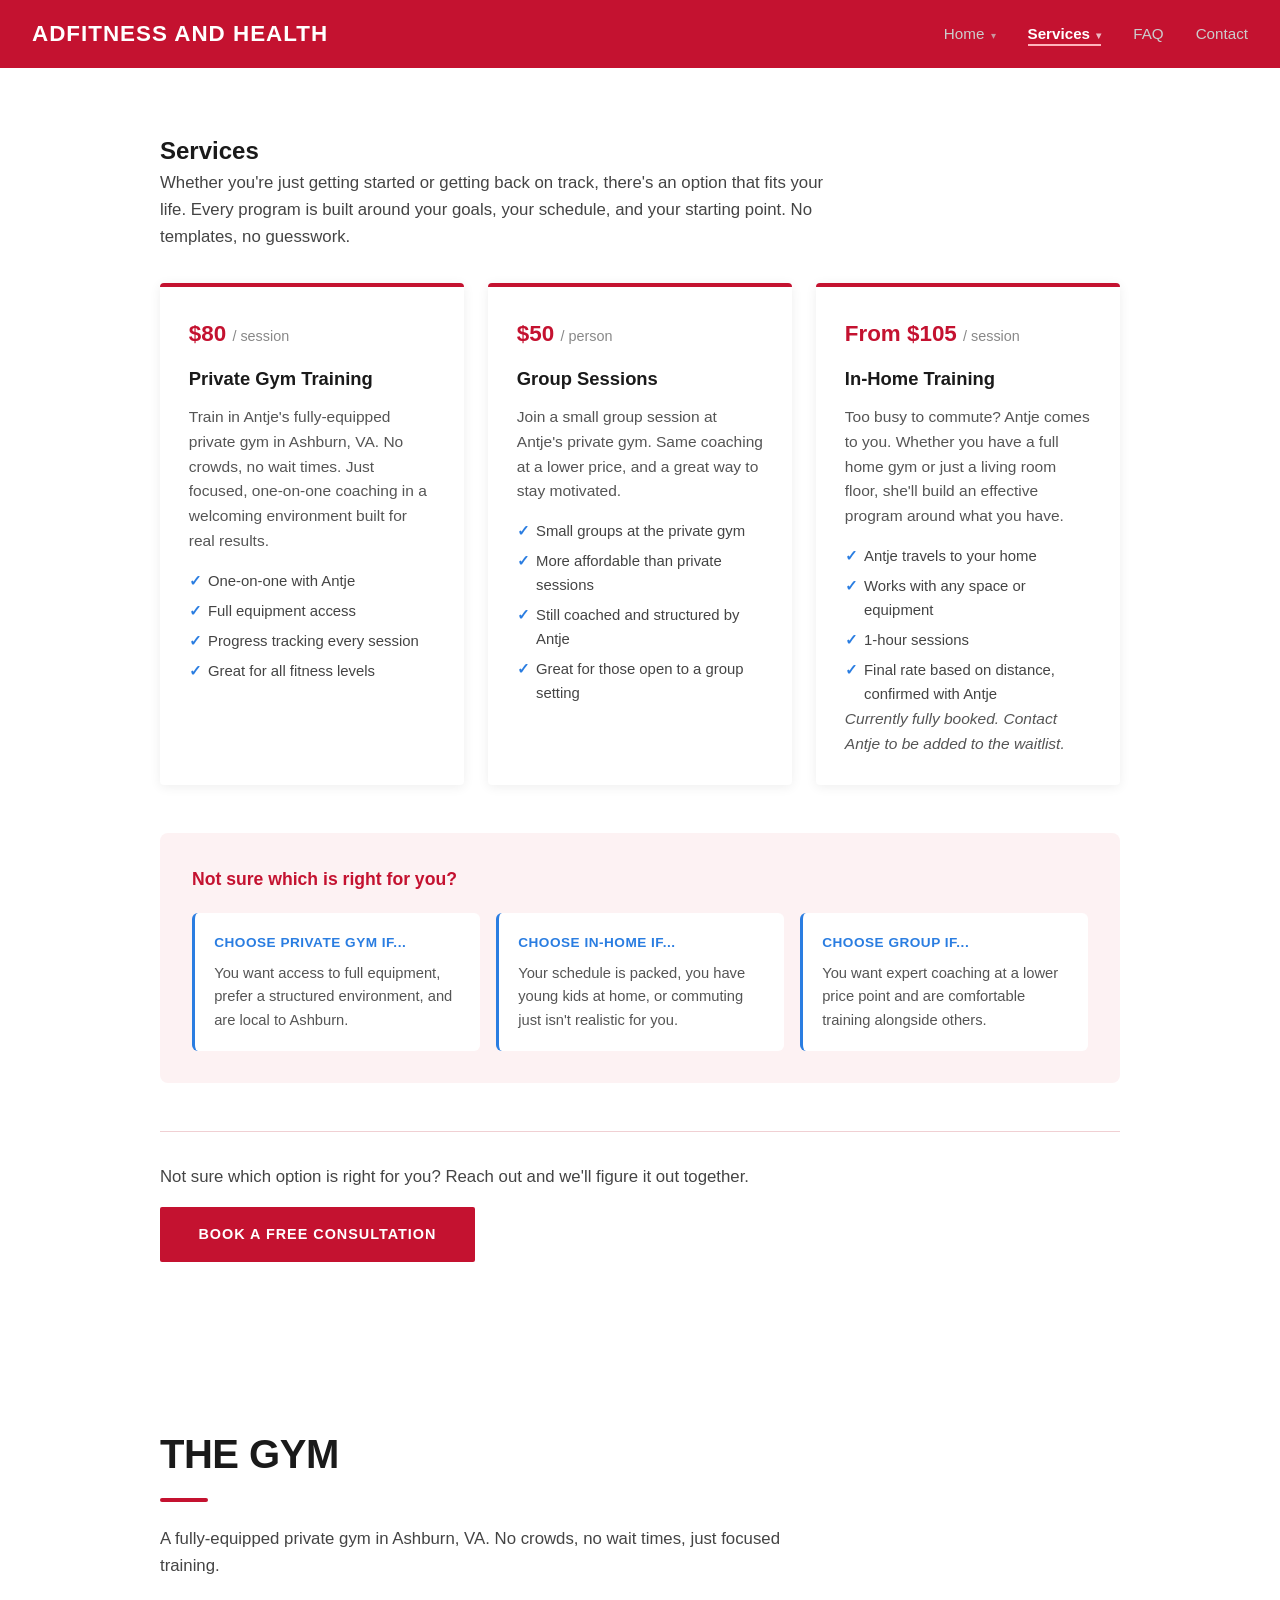
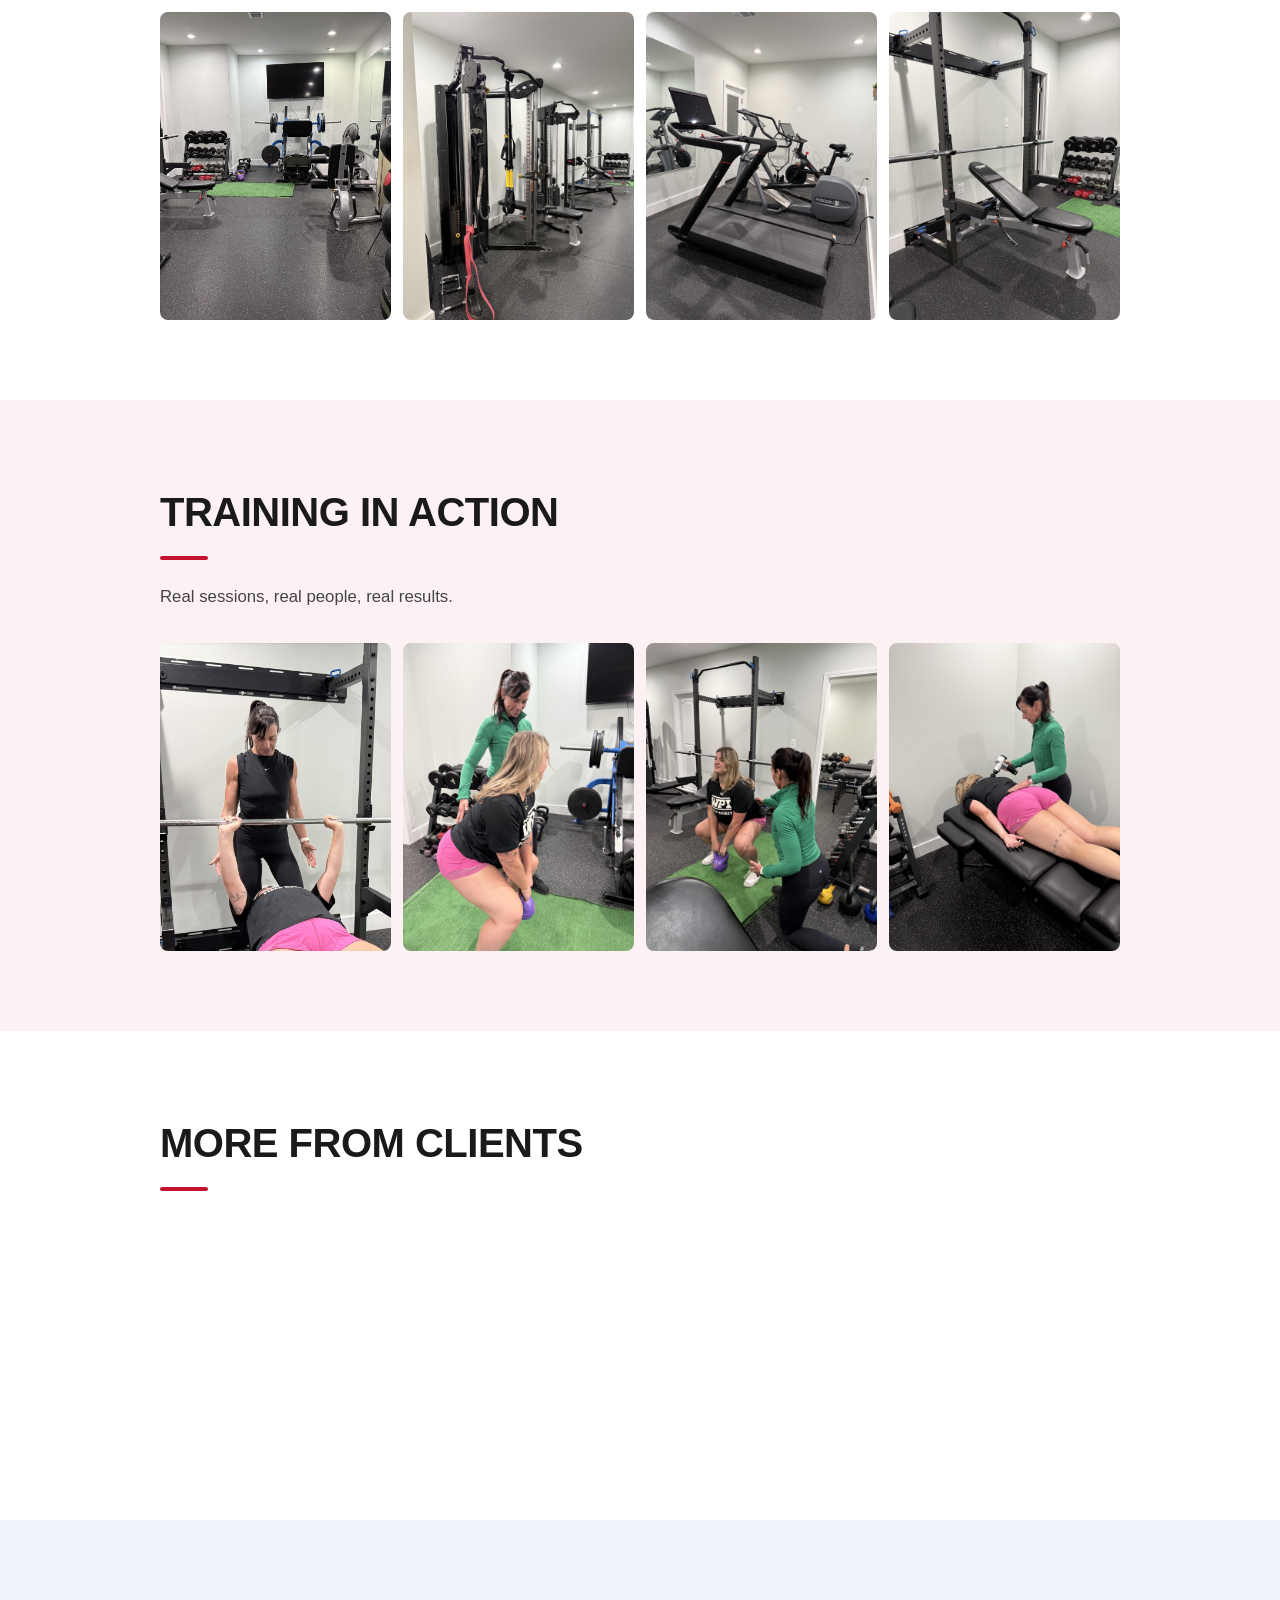
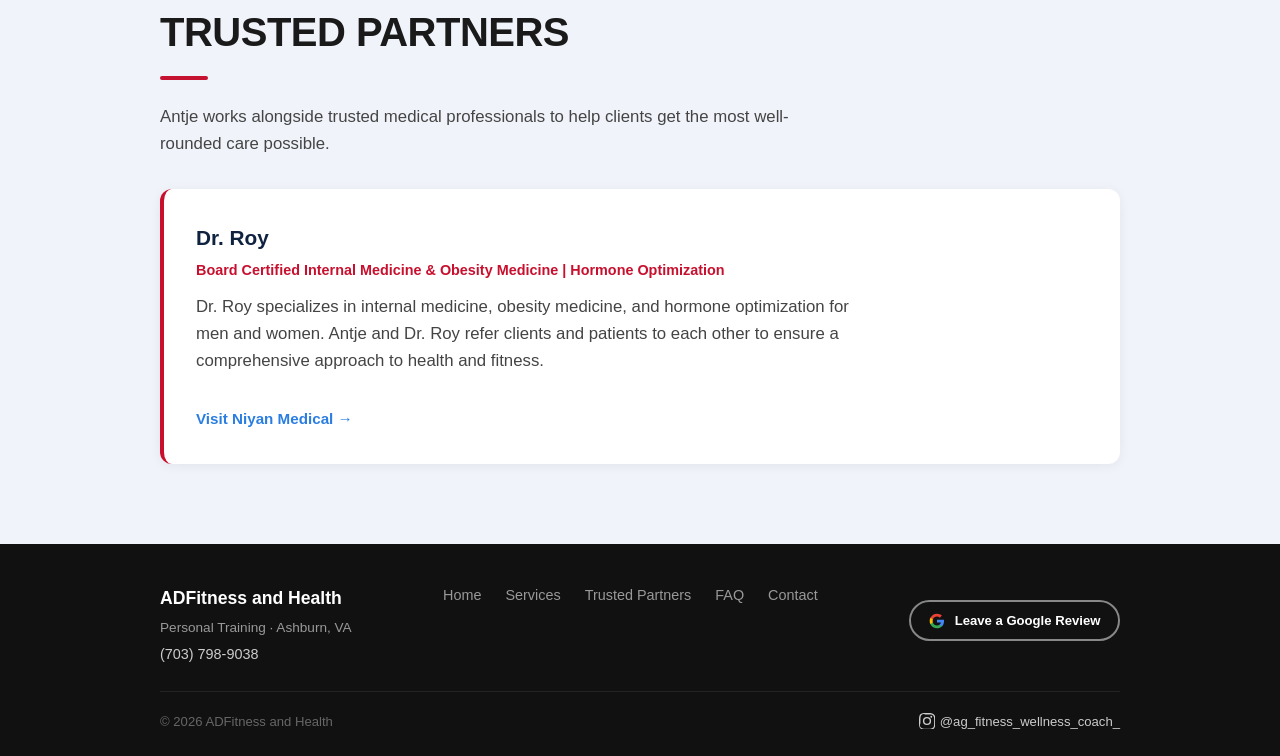
<file: services.html>
<!DOCTYPE html>
<html lang="en">
<head>
  <meta charset="UTF-8" />
  <meta http-equiv="Content-Security-Policy" content="default-src 'self'; script-src 'self'; style-src 'self' https://fonts.googleapis.com; font-src https://fonts.gstatic.com; img-src 'self' data:; form-action https://formspree.io; frame-ancestors 'none'; base-uri 'self';" />
  <meta name="referrer" content="strict-origin-when-cross-origin" />
  <meta http-equiv="X-Content-Type-Options" content="nosniff" />
  <meta name="viewport" content="width=device-width, initial-scale=1.0" />
  <title>Services | ADFitness and Health</title>
  <meta name="description" content="ADFitness and Health offers private gym training, in-home personal training, and virtual sessions in Ashburn, VA and Northern Virginia. Personalized programs for all fitness levels." />
  <meta property="og:title" content="Services | ADFitness and Health" />
  <meta property="og:description" content="Private gym, in-home, and virtual personal training in Ashburn, VA. Tailored programs starting at $80/session." />
  <meta property="og:type" content="website" />
  <link rel="icon" href="favicon.svg" type="image/svg+xml" />
  <link rel="stylesheet" href="style.css?v=6" />
</head>
<body>

  <nav class="navbar">
    <a href="index.html" class="nav-logo">ADFitness and Health</a>
    <ul class="nav-links" id="navLinks">
      <li class="nav-item-dropdown">
        <a href="index.html" class="nav-dropdown-toggle">Home <span class="dropdown-arrow">&#9662;</span></a>
        <ul class="nav-dropdown">
          <li><a href="index.html#about">About</a></li>
          <li><a href="index.html#certifications">Certifications</a></li>
          <li><a href="index.html#who">Who I Work With</a></li>
          <li><a href="index.html#testimonials">Client Reviews</a></li>
          <li><a href="https://g.page/r/CdXq7l0Zl7ssEBM/review" target="_blank">Leave a Review</a></li>
        </ul>
      </li>
      <li class="nav-item-dropdown">
        <a href="services.html" class="nav-dropdown-toggle">Services <span class="dropdown-arrow">&#9662;</span></a>
        <ul class="nav-dropdown">
          <li><a href="services.html#private-gym">Sessions</a></li>
          <li><a href="services.html#gym">The Gym</a></li>
          <li><a href="services.html#trusted-partners">Trusted Partners</a></li>
        </ul>
      </li>
      <li><a href="faq.html">FAQ</a></li>
      <li><a href="contact.html">Contact</a></li>
    </ul>
    <button class="nav-toggle" id="navToggle" aria-label="Open menu" aria-controls="navLinks" aria-expanded="false">&#9776;</button>
  </nav>

  <section class="section page-top">
    <div class="container">
      <h1>Services</h1>
      <p>Whether you're just getting started or getting back on track, there's an option that fits your life. Every program is built around your goals, your schedule, and your starting point. No templates, no guesswork.</p>
      <div class="cards">

        <div class="card" id="private-gym">
          <div class="price-tag">$80 <span>/ session</span></div>
          <h3>Private Gym Training</h3>
          <p>Train in Antje's fully-equipped private gym in Ashburn, VA. No crowds, no wait times. Just focused, one-on-one coaching in a welcoming environment built for real results.</p>
          <ul class="service-list">
            <li>One-on-one with Antje</li>
            <li>Full equipment access</li>
            <li>Progress tracking every session</li>
            <li>Great for all fitness levels</li>
          </ul>
        </div>

        <div class="card" id="group">
          <div class="price-tag">$50 <span>/ person</span></div>
          <h3>Group Sessions</h3>
          <p>Join a small group session at Antje's private gym. Same coaching at a lower price, and a great way to stay motivated.</p>
          <ul class="service-list">
            <li>Small groups at the private gym</li>
            <li>More affordable than private sessions</li>
            <li>Still coached and structured by Antje</li>
            <li>Great for those open to a group setting</li>
          </ul>
        </div>

        <div class="card" id="in-home">
          <div class="price-tag">From $105 <span>/ session</span></div>
          <h3>In-Home Training</h3>
          <p>Too busy to commute? Antje comes to you. Whether you have a full home gym or just a living room floor, she'll build an effective program around what you have.</p>
          <ul class="service-list">
            <li>Antje travels to your home</li>
            <li>Works with any space or equipment</li>
            <li>1-hour sessions</li>
            <li>Final rate based on distance, confirmed with Antje</li>
          </ul>
          <p class="availability-note">Currently fully booked. Contact Antje to be added to the waitlist.</p>
        </div>

      </div>

      <div class="which-option">
        <h3>Not sure which is right for you?</h3>
        <div class="which-grid">
          <div class="which-card">
            <div class="which-label">Choose Private Gym if...</div>
            <p>You want access to full equipment, prefer a structured environment, and are local to Ashburn.</p>
          </div>
          <div class="which-card">
            <div class="which-label">Choose In-Home if...</div>
            <p>Your schedule is packed, you have young kids at home, or commuting just isn't realistic for you.</p>
          </div>
          <div class="which-card">
            <div class="which-label">Choose Group if...</div>
            <p>You want expert coaching at a lower price point and are comfortable training alongside others.</p>
          </div>
        </div>
      </div>

      <div class="services-cta">
        <p>Not sure which option is right for you? Reach out and we'll figure it out together.</p>
        <a href="contact.html" class="btn btn-navy">Book a Free Consultation</a>
      </div>
    </div>
  </section>

  <!-- Gym Photos -->
  <section class="section" id="gym">
    <div class="container">
      <h2>The Gym</h2>
      <p>A fully-equipped private gym in Ashburn, VA. No crowds, no wait times, just focused training.</p>
      <div class="photo-grid">
        <img src="Images/Gym/IMG_0529.jpeg" alt="Private gym overview" class="photo-grid-img" />
        <img src="Images/Gym/IMG_0531_f2.jpeg" alt="Cable and functional training machines" class="photo-grid-img" />
        <img src="Images/Gym/IMG_0532_f2.jpeg" alt="Cardio equipment" class="photo-grid-img" />
        <img src="Images/Gym/IMG_0537_f2.jpeg" alt="Power rack and free weights" class="photo-grid-img" />
      </div>
    </div>
  </section>

  <!-- Training in Action -->
  <section class="section section-alt">
    <div class="container">
      <h2>Training in Action</h2>
      <p>Real sessions, real people, real results.</p>
      <div class="photo-grid">
        <img src="Images/Training/IMG_0447.jpeg" alt="Antje spotting a bench press" class="photo-grid-img" />
        <img src="Images/Training/IMG_0483_f2.jpeg" alt="Antje coaching a kettlebell exercise" class="photo-grid-img" />
        <img src="Images/Training/IMG_0492_f.jpeg" alt="Antje coaching a kettlebell squat" class="photo-grid-img" />
        <img src="Images/Training/IMG_0527_f2.jpeg" alt="Antje using massage gun for recovery" class="photo-grid-img" />
      </div>
    </div>
  </section>

  <section class="section">
    <div class="container">
      <h2>More From Clients</h2>
      <div class="cards">
        <div class="card fade-in">
          <p>"She takes the time and effort to customize the training and is able to make changes on the spot if necessary. She is a great listener, so the workouts are therapeutic in more ways than one."</p>
          <span class="client-name">Rose A.</span>
        </div>
        <div class="card fade-in">
          <p>"I've been training through FaceTime with Antje twice a week and I've never gotten these kind of results before. Her workout sessions are well planned and I would definitely recommend her to anyone thinking about bringing a fitness routine to their life."</p>
          <span class="client-name">Jai</span>
        </div>
      </div>
    </div>
  </section>

  <section class="section partners-section" id="trusted-partners">
    <div class="container">
      <h2>Trusted Partners</h2>
      <p>Antje works alongside trusted medical professionals to help clients get the most well-rounded care possible.</p>
      <div class="partner-card">
        <div class="partner-info">
          <div class="partner-name">Dr. Roy</div>
          <div class="partner-title">Board Certified Internal Medicine &amp; Obesity Medicine | Hormone Optimization</div>
          <p class="partner-bio">Dr. Roy specializes in internal medicine, obesity medicine, and hormone optimization for men and women. Antje and Dr. Roy refer clients and patients to each other to ensure a comprehensive approach to health and fitness.</p>
          <a href="https://www.niyanmedical.com" target="_blank" class="partner-link">Visit Niyan Medical →</a>
        </div>
      </div>
    </div>
  </section>

  <footer class="footer">
    <div class="footer-inner">
      <div>
        <div class="footer-brand">ADFitness and Health</div>
        <div class="footer-tagline">Personal Training · Ashburn, VA</div>
        <a href="tel:7037989038" class="footer-phone">(703) 798-9038</a>
      </div>
      <ul class="footer-links">
        <li><a href="index.html">Home</a></li>
        <li><a href="services.html">Services</a></li>
        <li><a href="services.html#trusted-partners">Trusted Partners</a></li>
        <li><a href="faq.html">FAQ</a></li>
        <li><a href="contact.html">Contact</a></li>
      </ul>
      <a href="https://g.page/r/CdXq7l0Zl7ssEBM/review" target="_blank" class="footer-review-btn"><svg xmlns="http://www.w3.org/2000/svg" viewBox="0 0 24 24" width="16" height="16" style="display:block"><path d="M22.56 12.25c0-.78-.07-1.53-.2-2.25H12v4.26h5.92c-.26 1.37-1.04 2.53-2.21 3.31v2.77h3.57c2.08-1.92 3.28-4.74 3.28-8.09z" fill="#4285F4"/><path d="M12 23c2.97 0 5.46-.98 7.28-2.66l-3.57-2.77c-.98.66-2.23 1.06-3.71 1.06-2.86 0-5.29-1.93-6.16-4.53H2.18v2.84C3.99 20.53 7.7 23 12 23z" fill="#34A853"/><path d="M5.84 14.09c-.22-.66-.35-1.36-.35-2.09s.13-1.43.35-2.09V7.07H2.18C1.43 8.55 1 10.22 1 12s.43 3.45 1.18 4.93l2.85-2.22.81-.62z" fill="#FBBC05"/><path d="M12 5.38c1.62 0 3.06.56 4.21 1.64l3.15-3.15C17.45 2.09 14.97 1 12 1 7.7 1 3.99 3.47 2.18 7.07l3.66 2.84c.87-2.6 3.3-4.53 6.16-4.53z" fill="#EA4335"/></svg>Leave a Google Review</a>
    </div>
    <div class="footer-bottom">
      <span>© 2026 ADFitness and Health</span>
      <a href="https://www.instagram.com/ag_fitness_wellness_coach_" target="_blank">
        <svg width="16" height="16" fill="currentColor" viewBox="0 0 24 24"><path d="M12 2.163c3.204 0 3.584.012 4.85.07 1.17.054 1.97.24 2.43.403a4.92 4.92 0 0 1 1.772 1.153 4.92 4.92 0 0 1 1.153 1.772c.163.46.35 1.26.403 2.43.058 1.266.07 1.646.07 4.85s-.012 3.584-.07 4.85c-.054 1.17-.24 1.97-.403 2.43a4.92 4.92 0 0 1-1.153 1.772 4.92 4.92 0 0 1-1.772 1.153c-.46.163-1.26.35-2.43.403-1.266.058-1.646.07-4.85.07s-3.584-.012-4.85-.07c-1.17-.054-1.97-.24-2.43-.403a4.92 4.92 0 0 1-1.772-1.153 4.92 4.92 0 0 1-1.153-1.772c-.163-.46-.35-1.26-.403-2.43C2.175 15.584 2.163 15.204 2.163 12s.012-3.584.07-4.85c.054-1.17.24-1.97.403-2.43A4.92 4.92 0 0 1 3.79 2.948a4.92 4.92 0 0 1 1.772-1.153c.46-.163 1.26-.35 2.43-.403C8.416 2.175 8.796 2.163 12 2.163zm0-2.163C8.756 0 8.332.013 7.052.072 5.775.131 4.902.333 4.14.63a7.08 7.08 0 0 0-2.561 1.667A7.08 7.08 0 0 0 .63 4.858C.333 5.62.131 6.493.072 7.77.013 9.05 0 9.474 0 12.718c0 3.243.013 3.667.072 4.947.059 1.277.261 2.15.558 2.912a7.08 7.08 0 0 0 1.667 2.561 7.08 7.08 0 0 0 2.561 1.667c.762.297 1.635.499 2.912.558C8.332 25.423 8.756 25.436 12 25.436s3.668-.013 4.948-.072c1.277-.059 2.15-.261 2.912-.558a7.08 7.08 0 0 0 2.561-1.667 7.08 7.08 0 0 0 1.667-2.561c.297-.762.499-1.635.558-2.912.059-1.28.072-1.704.072-4.948s-.013-3.668-.072-4.948c-.059-1.277-.261-2.15-.558-2.912a7.08 7.08 0 0 0-1.667-2.561A7.08 7.08 0 0 0 19.86.63C19.098.333 18.225.131 16.948.072 15.668.013 15.244 0 12 0zm0 5.838a6.162 6.162 0 1 0 0 12.324 6.162 6.162 0 0 0 0-12.324zm0 10.162a4 4 0 1 1 0-8 4 4 0 0 1 0 8zm6.406-11.845a1.44 1.44 0 1 0 0 2.881 1.44 1.44 0 0 0 0-2.881z"/></svg>
        @ag_fitness_wellness_coach_
      </a>
    </div>
  </footer>

  <button class="back-to-top" id="backToTop" aria-label="Back to top">
    <svg width="16" height="16" fill="none" stroke="currentColor" stroke-width="2.5" viewBox="0 0 24 24"><path d="M12 19V5M5 12l7-7 7 7"/></svg>
    Back to Top
  </button>

  <script src="script.js?v=5"></script>
</body>
</html>
</file>
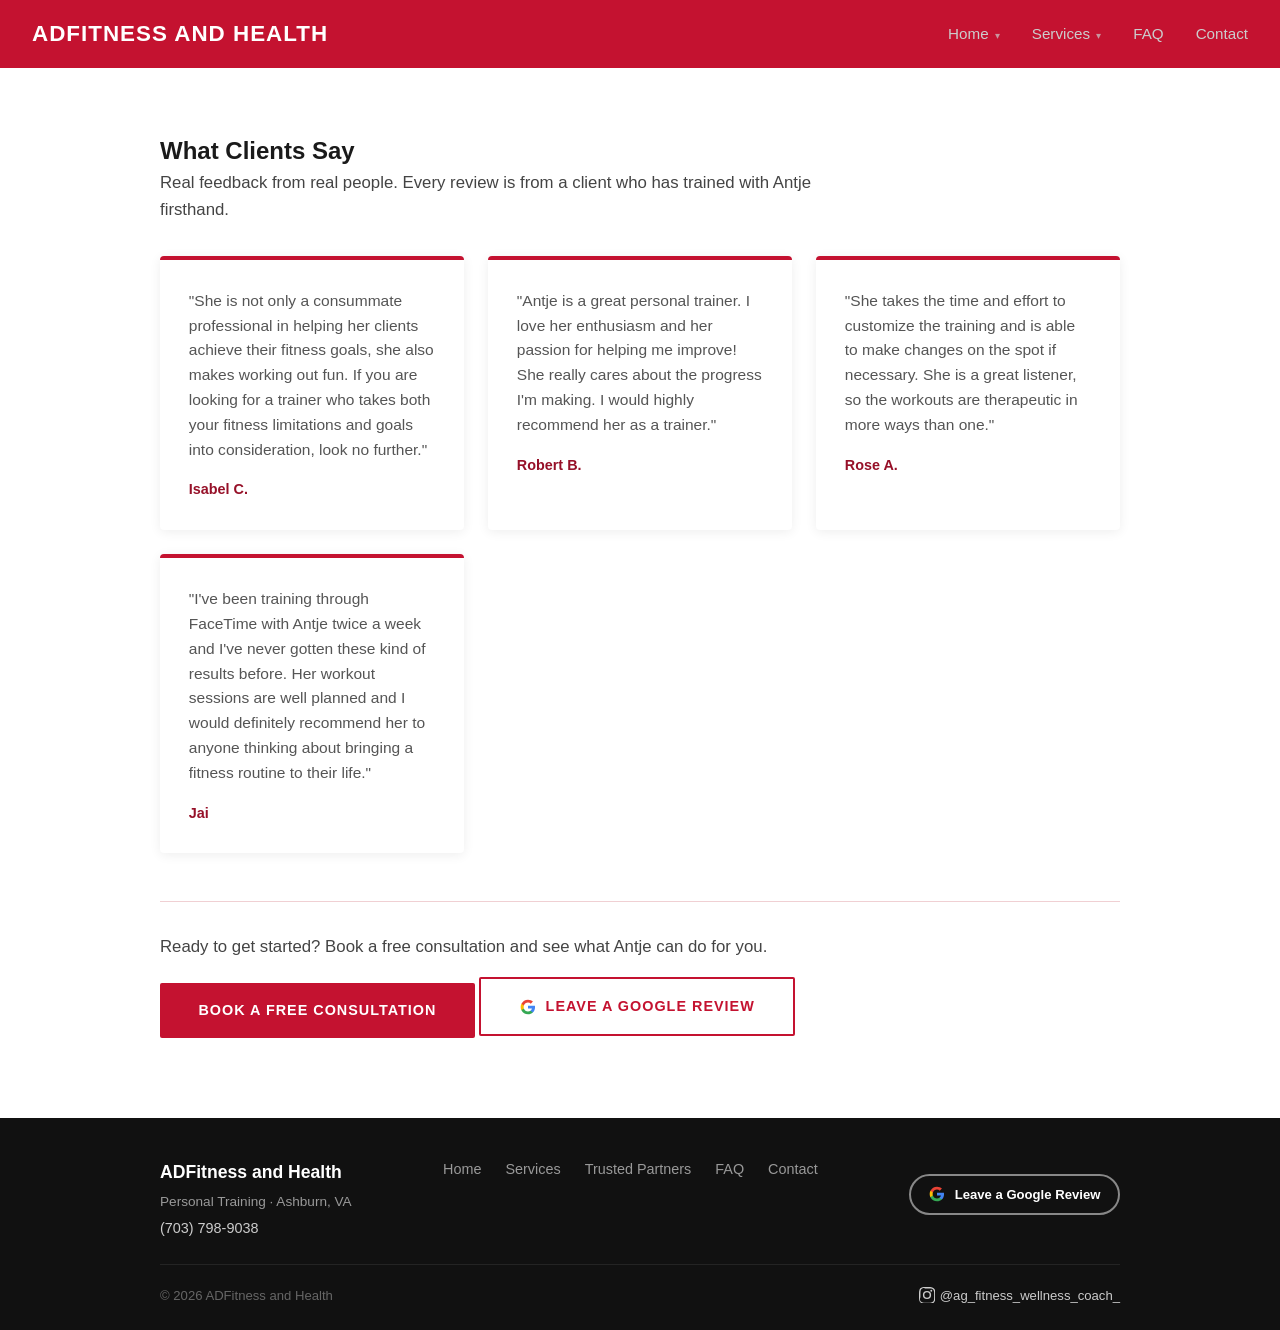
<file: testimonials.html>
<!DOCTYPE html>
<html lang="en">
<head>
  <meta charset="UTF-8" />
  <meta http-equiv="Content-Security-Policy" content="default-src 'self'; script-src 'self'; style-src 'self' https://fonts.googleapis.com; font-src https://fonts.gstatic.com; img-src 'self' data:; form-action https://formspree.io; frame-ancestors 'none'; base-uri 'self';" />
  <meta name="referrer" content="strict-origin-when-cross-origin" />
  <meta http-equiv="X-Content-Type-Options" content="nosniff" />
  <meta name="viewport" content="width=device-width, initial-scale=1.0" />
  <title>Client Reviews | ADFitness and Health</title>
  <meta name="description" content="See what clients say about training with Antje at ADFitness and Health in Ashburn, VA. Real results from real people." />
  <meta property="og:title" content="Client Reviews | ADFitness and Health" />
  <meta property="og:description" content="Real results from real people. See what clients say about training with Antje at ADFitness and Health." />
  <meta property="og:type" content="website" />
  <link rel="icon" href="favicon.svg" type="image/svg+xml" />
  <link rel="stylesheet" href="style.css?v=6" />
</head>
<body>

  <nav class="navbar">
    <a href="index.html" class="nav-logo">ADFitness and Health</a>
    <ul class="nav-links" id="navLinks">
      <li class="nav-item-dropdown">
        <a href="index.html" class="nav-dropdown-toggle">Home <span class="dropdown-arrow">&#9662;</span></a>
        <ul class="nav-dropdown">
          <li><a href="index.html#about">About</a></li>
          <li><a href="index.html#certifications">Certifications</a></li>
          <li><a href="index.html#who">Who I Work With</a></li>
          <li><a href="index.html#testimonials">Client Reviews</a></li>
          <li><a href="https://g.page/r/CdXq7l0Zl7ssEBM/review" target="_blank">Leave a Review</a></li>
        </ul>
      </li>
      <li class="nav-item-dropdown">
        <a href="services.html" class="nav-dropdown-toggle">Services <span class="dropdown-arrow">&#9662;</span></a>
        <ul class="nav-dropdown">
          <li><a href="services.html#private-gym">Sessions</a></li>
          <li><a href="services.html#gym">The Gym</a></li>
          <li><a href="services.html#trusted-partners">Trusted Partners</a></li>
        </ul>
      </li>
      <li><a href="faq.html">FAQ</a></li>
      <li><a href="contact.html">Contact</a></li>
    </ul>
    <button class="nav-toggle" id="navToggle" aria-label="Open menu" aria-controls="navLinks" aria-expanded="false">&#9776;</button>
  </nav>

  <section class="section page-top">
    <div class="container">
      <h1>What Clients Say</h1>
      <p>Real feedback from real people. Every review is from a client who has trained with Antje firsthand.</p>
      <div class="cards">
        <div class="card fade-in">
          <p>"She is not only a consummate professional in helping her clients achieve their fitness goals, she also makes working out fun. If you are looking for a trainer who takes both your fitness limitations and goals into consideration, look no further."</p>
          <span class="client-name">Isabel C.</span>
        </div>
        <div class="card fade-in">
          <p>"Antje is a great personal trainer. I love her enthusiasm and her passion for helping me improve! She really cares about the progress I'm making. I would highly recommend her as a trainer."</p>
          <span class="client-name">Robert B.</span>
        </div>
        <div class="card fade-in">
          <p>"She takes the time and effort to customize the training and is able to make changes on the spot if necessary. She is a great listener, so the workouts are therapeutic in more ways than one."</p>
          <span class="client-name">Rose A.</span>
        </div>
        <div class="card fade-in">
          <p>"I've been training through FaceTime with Antje twice a week and I've never gotten these kind of results before. Her workout sessions are well planned and I would definitely recommend her to anyone thinking about bringing a fitness routine to their life."</p>
          <span class="client-name">Jai</span>
        </div>
      </div>

      <div class="services-cta">
        <p>Ready to get started? Book a free consultation and see what Antje can do for you.</p>
        <a href="contact.html" class="btn btn-navy">Book a Free Consultation</a>
        <a href="https://g.page/r/CdXq7l0Zl7ssEBM/review" target="_blank" class="btn btn-outline-red"><svg xmlns="http://www.w3.org/2000/svg" viewBox="0 0 24 24" width="16" height="16" style="display:block"><path d="M22.56 12.25c0-.78-.07-1.53-.2-2.25H12v4.26h5.92c-.26 1.37-1.04 2.53-2.21 3.31v2.77h3.57c2.08-1.92 3.28-4.74 3.28-8.09z" fill="#4285F4"/><path d="M12 23c2.97 0 5.46-.98 7.28-2.66l-3.57-2.77c-.98.66-2.23 1.06-3.71 1.06-2.86 0-5.29-1.93-6.16-4.53H2.18v2.84C3.99 20.53 7.7 23 12 23z" fill="#34A853"/><path d="M5.84 14.09c-.22-.66-.35-1.36-.35-2.09s.13-1.43.35-2.09V7.07H2.18C1.43 8.55 1 10.22 1 12s.43 3.45 1.18 4.93l2.85-2.22.81-.62z" fill="#FBBC05"/><path d="M12 5.38c1.62 0 3.06.56 4.21 1.64l3.15-3.15C17.45 2.09 14.97 1 12 1 7.7 1 3.99 3.47 2.18 7.07l3.66 2.84c.87-2.6 3.3-4.53 6.16-4.53z" fill="#EA4335"/></svg>Leave a Google Review</a>
      </div>
    </div>
  </section>

  <footer class="footer">
    <div class="footer-inner">
      <div>
        <div class="footer-brand">ADFitness and Health</div>
        <div class="footer-tagline">Personal Training · Ashburn, VA</div>
        <a href="tel:7037989038" class="footer-phone">(703) 798-9038</a>
      </div>
      <ul class="footer-links">
        <li><a href="index.html">Home</a></li>
        <li><a href="services.html">Services</a></li>
        <li><a href="services.html#trusted-partners">Trusted Partners</a></li>
        <li><a href="faq.html">FAQ</a></li>
        <li><a href="contact.html">Contact</a></li>
      </ul>
      <a href="https://g.page/r/CdXq7l0Zl7ssEBM/review" target="_blank" class="footer-review-btn"><svg xmlns="http://www.w3.org/2000/svg" viewBox="0 0 24 24" width="16" height="16" style="display:block"><path d="M22.56 12.25c0-.78-.07-1.53-.2-2.25H12v4.26h5.92c-.26 1.37-1.04 2.53-2.21 3.31v2.77h3.57c2.08-1.92 3.28-4.74 3.28-8.09z" fill="#4285F4"/><path d="M12 23c2.97 0 5.46-.98 7.28-2.66l-3.57-2.77c-.98.66-2.23 1.06-3.71 1.06-2.86 0-5.29-1.93-6.16-4.53H2.18v2.84C3.99 20.53 7.7 23 12 23z" fill="#34A853"/><path d="M5.84 14.09c-.22-.66-.35-1.36-.35-2.09s.13-1.43.35-2.09V7.07H2.18C1.43 8.55 1 10.22 1 12s.43 3.45 1.18 4.93l2.85-2.22.81-.62z" fill="#FBBC05"/><path d="M12 5.38c1.62 0 3.06.56 4.21 1.64l3.15-3.15C17.45 2.09 14.97 1 12 1 7.7 1 3.99 3.47 2.18 7.07l3.66 2.84c.87-2.6 3.3-4.53 6.16-4.53z" fill="#EA4335"/></svg>Leave a Google Review</a>
    </div>
    <div class="footer-bottom">
      <span>© 2026 ADFitness and Health</span>
      <a href="https://www.instagram.com/ag_fitness_wellness_coach_" target="_blank">
        <svg width="16" height="16" fill="currentColor" viewBox="0 0 24 24"><path d="M12 2.163c3.204 0 3.584.012 4.85.07 1.17.054 1.97.24 2.43.403a4.92 4.92 0 0 1 1.772 1.153 4.92 4.92 0 0 1 1.153 1.772c.163.46.35 1.26.403 2.43.058 1.266.07 1.646.07 4.85s-.012 3.584-.07 4.85c-.054 1.17-.24 1.97-.403 2.43a4.92 4.92 0 0 1-1.153 1.772 4.92 4.92 0 0 1-1.772 1.153c-.46.163-1.26.35-2.43.403-1.266.058-1.646.07-4.85.07s-3.584-.012-4.85-.07c-1.17-.054-1.97-.24-2.43-.403a4.92 4.92 0 0 1-1.772-1.153 4.92 4.92 0 0 1-1.153-1.772c-.163-.46-.35-1.26-.403-2.43C2.175 15.584 2.163 15.204 2.163 12s.012-3.584.07-4.85c.054-1.17.24-1.97.403-2.43A4.92 4.92 0 0 1 3.79 2.948a4.92 4.92 0 0 1 1.772-1.153c.46-.163 1.26-.35 2.43-.403C8.416 2.175 8.796 2.163 12 2.163zm0-2.163C8.756 0 8.332.013 7.052.072 5.775.131 4.902.333 4.14.63a7.08 7.08 0 0 0-2.561 1.667A7.08 7.08 0 0 0 .63 4.858C.333 5.62.131 6.493.072 7.77.013 9.05 0 9.474 0 12.718c0 3.243.013 3.667.072 4.947.059 1.277.261 2.15.558 2.912a7.08 7.08 0 0 0 1.667 2.561 7.08 7.08 0 0 0 2.561 1.667c.762.297 1.635.499 2.912.558C8.332 25.423 8.756 25.436 12 25.436s3.668-.013 4.948-.072c1.277-.059 2.15-.261 2.912-.558a7.08 7.08 0 0 0 2.561-1.667 7.08 7.08 0 0 0 1.667-2.561c.297-.762.499-1.635.558-2.912.059-1.28.072-1.704.072-4.948s-.013-3.668-.072-4.948c-.059-1.277-.261-2.15-.558-2.912a7.08 7.08 0 0 0-1.667-2.561A7.08 7.08 0 0 0 19.86.63C19.098.333 18.225.131 16.948.072 15.668.013 15.244 0 12 0zm0 5.838a6.162 6.162 0 1 0 0 12.324 6.162 6.162 0 0 0 0-12.324zm0 10.162a4 4 0 1 1 0-8 4 4 0 0 1 0 8zm6.406-11.845a1.44 1.44 0 1 0 0 2.881 1.44 1.44 0 0 0 0-2.881z"/></svg>
        @ag_fitness_wellness_coach_
      </a>
    </div>
  </footer>

  <button class="back-to-top" id="backToTop" aria-label="Back to top">
    <svg width="16" height="16" fill="none" stroke="currentColor" stroke-width="2.5" viewBox="0 0 24 24"><path d="M12 19V5M5 12l7-7 7 7"/></svg>
    Back to Top
  </button>

  <script src="script.js?v=5"></script>
</body>
</html>
</file>
<file: style.css>
@import url('https://fonts.googleapis.com/css2?family=Montserrat:wght@400;600;700;800&family=Inter:wght@400;500;600&display=swap');

/* Reset & base */
* {
  margin: 0;
  padding: 0;
  box-sizing: border-box;
}

html {
  scroll-behavior: smooth;
}

body {
  font-family: 'Inter', sans-serif;
  color: #1a1a1a;
  line-height: 1.6;
  animation: fadeIn 0.4s ease forwards;
  background-color: #ffffff;
}

@keyframes fadeIn {
  from { opacity: 0; }
  to   { opacity: 1; }
}

h1, h2, h3 {
  font-family: 'Montserrat', sans-serif;
}

a {
  text-decoration: none;
  color: inherit;
}

/* Navbar */
.navbar {
  display: flex;
  align-items: center;
  justify-content: space-between;
  padding: 1rem 2rem;
  background: #c41230;
  position: sticky;
  top: 0;
  z-index: 100;
}

.nav-logo {
  font-size: 1.4rem;
  font-weight: 800;
  color: #ffffff;
  letter-spacing: 1px;
  text-transform: uppercase;
}

.nav-links {
  list-style: none;
  display: flex;
  gap: 2rem;
}

.nav-links a {
  color: #ccc;
  font-size: 0.95rem;
  transition: color 0.2s;
}

.nav-links a:hover {
  color: #ffffff;
}

.nav-links a.active {
  color: #ffffff;
  border-bottom: 2px solid #ffb3bc;
  padding-bottom: 2px;
  font-weight: 600;
}

/* Nav dropdown */
.nav-item-dropdown {
  position: relative;
}

.dropdown-arrow {
  font-size: 0.65rem;
  margin-left: 2px;
  opacity: 0.7;
}

.nav-dropdown {
  display: none;
  position: absolute;
  top: 100%;
  left: 50%;
  transform: translateX(-50%);
  background: #c41230;
  border-top: 2px solid #2a7de1;
  border-radius: 0 0 8px 8px;
  min-width: 190px;
  list-style: none;
  padding: 0.75rem 0 0.4rem;
  box-shadow: 0 8px 24px rgba(0,0,0,0.25);
  z-index: 200;
}

.nav-item-dropdown:hover .nav-dropdown,
.nav-item-dropdown:focus-within .nav-dropdown {
  display: block;
}

.nav-dropdown li a {
  display: block;
  padding: 0.55rem 1.2rem;
  color: #ffb3bc;
  font-size: 0.88rem;
  transition: color 0.2s, background 0.2s;
}

.nav-dropdown li a:hover {
  color: #ffffff;
  background: rgba(255,255,255,0.06);
}

.nav-toggle {
  display: none;
  background: none;
  border: none;
  color: white;
  font-size: 1.5rem;
  cursor: pointer;
}

/* Hero */
.hero {
  background-color: #111111;
  background-image: linear-gradient(135deg, #1a1a1a 0%, #0d0d0d 100%);
  position: relative;
  overflow: hidden;
  color: white;
  min-height: 90vh;
  display: flex;
  align-items: center;
  justify-content: center;
  text-align: center;
  padding: 2rem;
}


.hero-content h1 {
  font-size: 4.5rem;
  font-weight: 800;
  margin-bottom: 1rem;
  letter-spacing: -2px;
  line-height: 1.05;
  text-transform: uppercase;
}

.hero-content p {
  font-size: 1.2rem;
  color: #aaaaaa;
  margin-bottom: 2rem;
}

.hero-phone {
  margin-top: 0.75rem;
  font-size: 0.9rem;
  color: #aaaaaa;
}

.hero-phone a {
  color: #ffffff;
  font-weight: 600;
  text-decoration: underline;
  text-underline-offset: 3px;
}

.hero-phone a:hover {
  color: #ffb3bc;
}

/* Hero stats */
.hero-stats {
  display: flex;
  justify-content: center;
  gap: 2.5rem;
  margin-top: 3rem;
  padding-top: 2rem;
  border-top: 1px solid rgba(255,255,255,0.15);
  flex-wrap: wrap;
}

.hero-stat {
  text-align: center;
}

.hero-stat-number {
  display: block;
  font-family: 'Montserrat', sans-serif;
  font-size: 2.8rem;
  font-weight: 800;
  color: #ffffff;
  line-height: 1;
}

.hero-stat-label {
  display: block;
  font-size: 0.85rem;
  color: #aaaaaa;
  margin-top: 0.2rem;
}

/* Button */
.btn {
  display: inline-block;
  background: #ffffff;
  color: #c41230;
  padding: 1rem 2.4rem;
  border-radius: 2px;
  font-weight: 700;
  font-size: 0.9rem;
  letter-spacing: 1px;
  text-transform: uppercase;
  transition: background 0.2s, color 0.2s;
}

.btn:hover {
  background: #ffb3bc;
  color: #c41230;
}

/* Sections */
.section {
  padding: 5rem 2rem;
}

.section-alt {
  background: #fdf2f3;
}

.container {
  max-width: 960px;
  margin: 0 auto;
}

.section h2 {
  font-size: 2.5rem;
  font-weight: 800;
  margin-bottom: 0.75rem;
  text-transform: uppercase;
  letter-spacing: -0.5px;
}

.section h2::after {
  content: '';
  display: block;
  width: 48px;
  height: 4px;
  background: #c41230;
  margin-top: 0.75rem;
  margin-bottom: 1.5rem;
  border-radius: 2px;
}

.section p {
  font-size: 1.05rem;
  color: #444;
  max-width: 680px;
  margin-bottom: 2rem;
}

/* Page spacing */
.page-top {
  padding-top: 4rem;
}

.btn-navy {
  background: #c41230;
  color: #ffffff;
}

.btn-navy:hover {
  background: #961028;
  color: #ffffff;
}

/* About */
.about-grid {
  display: grid;
  grid-template-columns: 1fr 1fr;
  gap: 3rem;
  align-items: center;
}

.about-photo {
  width: 100%;
  border-radius: 8px;
  object-fit: cover;
  max-height: 480px;
}

.about-text h2 {
  margin-bottom: 1rem;
}

@media (max-width: 680px) {
  .about-grid {
    grid-template-columns: 1fr;
  }
}

/* Cards */

.cards {
  display: grid;
  grid-template-columns: repeat(auto-fit, minmax(260px, 1fr));
  gap: 1.5rem;
  margin-top: 1.5rem;
}

.card {
  background: white;
  border-radius: 4px;
  border-top: 4px solid #c41230;
  padding: 1.8rem;
  box-shadow: 0 2px 12px rgba(0,0,0,0.07);
  transition: transform 0.2s, box-shadow 0.2s;
}

.card:hover {
  transform: translateY(-4px);
  box-shadow: 0 8px 24px rgba(0,0,0,0.12);
}

.card h3 {
  font-size: 1.15rem;
  font-weight: 700;
  margin-bottom: 0.75rem;
}

.card p {
  font-size: 0.97rem;
  color: #555;
  margin: 0;
}

.client-name {
  display: block;
  margin-top: 1rem;
  font-size: 0.9rem;
  font-weight: 600;
  color: #961028;
}

/* Certifications */
.certs {
  display: grid;
  grid-template-columns: repeat(auto-fit, minmax(220px, 1fr));
  gap: 1rem;
  margin-top: 1.5rem;
}

.cert {
  display: flex;
  flex-direction: column;
  gap: 0.3rem;
  padding: 1.2rem 1.5rem;
  border: 1px solid #e0e0e0;
  border-radius: 8px;
  background: white;
  transition: transform 0.2s, box-shadow 0.2s;
}

.cert:hover {
  transform: translateY(-3px);
  box-shadow: 0 6px 18px rgba(0,0,0,0.08);
}

.cert-org {
  font-size: 0.75rem;
  font-weight: 700;
  letter-spacing: 1px;
  color: #2a7de1;
  text-transform: uppercase;
}

.cert-name {
  font-size: 0.95rem;
  font-weight: 600;
  color: #1a1a1a;
}

/* Footer */
.footer {
  background-color: #111111;
  position: relative;
  overflow: hidden;
  color: #999999;
  padding: 2.5rem 2rem 1.5rem;
  font-size: 0.9rem;
}

.footer-inner {
  max-width: 960px;
  margin: 0 auto;
  display: flex;
  justify-content: space-between;
  align-items: flex-start;
  flex-wrap: wrap;
  gap: 1.5rem;
  padding-bottom: 1.5rem;
  border-bottom: 1px solid rgba(255,255,255,0.08);
}

.footer-brand {
  font-family: 'Montserrat', sans-serif;
  font-size: 1.1rem;
  font-weight: 700;
  color: #ffffff;
  margin-bottom: 0.3rem;
}

.footer-tagline {
  font-size: 0.85rem;
  color: #999999;
}

.footer-links {
  display: flex;
  gap: 1.5rem;
  list-style: none;
  flex-wrap: wrap;
}

.footer-links a {
  color: #999999;
  font-size: 0.9rem;
  transition: color 0.2s;
}

.footer-links a:hover {
  color: #ffffff;
}

.footer-bottom {
  max-width: 960px;
  margin: 1.2rem auto 0;
  display: flex;
  justify-content: space-between;
  align-items: center;
  flex-wrap: wrap;
  gap: 0.5rem;
  font-size: 0.82rem;
  color: #666666;
}

.footer-bottom a {
  color: #cccccc;
  display: inline-flex;
  align-items: center;
  gap: 0.3rem;
}

.footer-bottom a:hover {
  color: #ffffff;
}

/* Pricing */
.price-tag {
  font-family: 'Montserrat', sans-serif;
  font-size: 1.4rem;
  font-weight: 800;
  color: #c41230;
  margin-bottom: 0.75rem;
}

.price-tag-secondary {
  font-family: 'Montserrat', sans-serif;
  font-size: 1rem;
  font-weight: 700;
  color: #555;
  margin-bottom: 1rem;
}

.price-tag-secondary span {
  font-size: 0.85rem;
  font-weight: 500;
  color: #888;
}

.price-tag span {
  font-size: 0.9rem;
  font-weight: 500;
  color: #888;
}

.pricing-note {
  margin-top: 2rem;
  font-size: 0.92rem;
  color: #666;
  font-style: italic;
  max-width: 100%;
}

/* Quote Banner */
.quote-banner {
  background-color: #c41230;
  position: relative;
  overflow: hidden;
  padding: 4rem 2rem;
  text-align: center;
}

.quote-banner blockquote {
  font-family: 'Montserrat', sans-serif;
  font-size: 1.8rem;
  font-weight: 700;
  color: #ffffff;
  max-width: 760px;
  margin: 0 auto 1rem;
  line-height: 1.4;
  position: relative;
}

.quote-banner blockquote::before {
  content: '\201C';
  font-size: 5rem;
  color: #2a7de1;
  position: absolute;
  top: -2rem;
  left: -1rem;
  font-family: Georgia, serif;
  line-height: 1;
}

.quote-banner cite {
  color: #ffb3bc;
  font-size: 0.95rem;
  font-style: normal;
}

/* Why Section */
.why-grid {
  display: grid;
  grid-template-columns: repeat(auto-fit, minmax(220px, 1fr));
  gap: 2rem;
  margin-top: 2rem;
}

.why-item {
  text-align: center;
  padding: 1.5rem;
}

.why-icon {
  margin-bottom: 0.75rem;
  display: flex;
  justify-content: center;
}

.why-item h3 {
  font-size: 1rem;
  font-weight: 700;
  margin-bottom: 0.5rem;
  color: #c41230;
}

.why-item p {
  font-size: 0.93rem;
  color: #555;
  margin: 0;
  max-width: 100%;
}

/* Scroll animations */
.fade-in {
  opacity: 0;
  transform: translateY(20px);
  transition: opacity 0.5s ease, transform 0.5s ease;
}

.fade-in.visible {
  opacity: 1;
  transform: translateY(0);
}

/* Service list */
.service-list {
  list-style: none;
  margin-top: 1rem;
  display: flex;
  flex-direction: column;
  gap: 0.4rem;
}

.service-list li {
  font-size: 0.93rem;
  color: #444;
  padding-left: 1.2rem;
  position: relative;
}

.service-list li::before {
  content: '✓';
  position: absolute;
  left: 0;
  color: #2a7de1;
  font-weight: 700;
}

.availability-note {
  margin-top: 1rem;
  font-size: 0.85rem;
  color: #888;
  font-style: italic;
}

.services-cta {
  margin-top: 3rem;
  padding-top: 2rem;
  border-top: 1px solid #f0d0d3;
}

.services-cta p {
  margin-bottom: 1rem;
}

/* Contact Form */
.contact-form {
  display: flex;
  flex-direction: column;
  gap: 1rem;
  max-width: 560px;
  margin-top: 1.5rem;
}

.contact-form input,
.contact-form textarea {
  font-family: 'Inter', sans-serif;
  font-size: 1rem;
  padding: 0.85rem 1rem;
  border: 1px solid #f0c0c5;
  border-radius: 4px;
  background: #fff;
  color: #1a1a1a;
  outline: none;
  transition: border-color 0.2s;
}

.contact-form input:focus,
.contact-form textarea:focus {
  border-color: #961028;
}

.contact-form textarea {
  resize: vertical;
  min-height: 140px;
}

.contact-form button {
  font-family: 'Montserrat', sans-serif;
  font-size: 1rem;
  font-weight: 600;
  cursor: pointer;
  border: none;
  align-self: flex-start;
}

.form-success {
  display: none;
  background: #e8f4ee;
  border: 1px solid #a8d5b8;
  border-radius: 8px;
  padding: 1.2rem 1.5rem;
  margin-bottom: 1.5rem;
  color: #1e6b3a;
  font-weight: 500;
  font-size: 1rem;
}

.form-success p {
  margin: 0;
  color: #1e6b3a;
  max-width: 100%;
}

.form-note {
  font-size: 0.85rem;
  color: #888;
  margin-top: 0.5rem;
}

.form-field {
  display: flex;
  flex-direction: column;
  gap: 0.3rem;
}

.contact-form label {
  font-size: 0.85rem;
  font-weight: 600;
  color: #444;
}

.label-optional {
  font-weight: 400;
  color: #888;
}

.form-error {
  background: #fdecea;
  border: 1px solid #f5c6cb;
  border-radius: 4px;
  padding: 0.75rem 1rem;
  color: #721c24;
  font-size: 0.9rem;
}

/* Who I Work With */
.who-grid {
  display: grid;
  grid-template-columns: repeat(auto-fit, minmax(260px, 1fr));
  gap: 1.2rem;
  margin-top: 1.5rem;
}

.who-card {
  background: white;
  border-radius: 8px;
  padding: 1.6rem;
  border-left: 3px solid #2a7de1;
  box-shadow: 0 2px 10px rgba(0,0,0,0.05);
  transition: transform 0.2s, box-shadow 0.2s;
}

.who-card:hover {
  transform: translateY(-3px);
  box-shadow: 0 6px 18px rgba(0,0,0,0.09);
}

.who-card h3 {
  font-size: 1rem;
  font-weight: 700;
  color: #c41230;
  margin-bottom: 0.5rem;
}

.who-card p {
  font-size: 0.93rem;
  color: #555;
  margin: 0;
  max-width: 100%;
}

/* Cert Badges */
.cert-badges {
  display: flex;
  flex-wrap: wrap;
  gap: 0.5rem;
  margin: 1rem 0 1.5rem;
}

.cert-badge {
  font-size: 0.78rem;
  font-weight: 600;
  color: #961028;
  background: #fde8ea;
  border: 1px solid #f0b8bc;
  padding: 0.3rem 0.8rem;
  border-radius: 20px;
  letter-spacing: 0.3px;
}

/* Areas Served */
.area-tags {
  display: flex;
  flex-wrap: wrap;
  gap: 0.6rem;
  margin-top: 1.2rem;
  margin-bottom: 1rem;
}

.area-tag {
  background: white;
  border: 1px solid #f0b8bc;
  color: #961028;
  padding: 0.4rem 1rem;
  border-radius: 20px;
  font-size: 0.9rem;
  font-weight: 500;
}

.area-note {
  font-size: 0.88rem;
  color: #888;
  margin: 0;
}

/* FAQ */
.faq-list {
  margin-top: 1.5rem;
  display: flex;
  flex-direction: column;
  gap: 0.75rem;
  max-width: 720px;
}

.faq-item {
  border: 1px solid #f0d0d3;
  border-radius: 8px;
  background: white;
  overflow: hidden;
}

.faq-item summary {
  padding: 1.1rem 1.4rem;
  font-weight: 600;
  font-size: 1rem;
  cursor: pointer;
  list-style: none;
  display: flex;
  justify-content: space-between;
  align-items: center;
  color: #c41230;
}

.faq-item summary::-webkit-details-marker {
  display: none;
}

.faq-item summary::after {
  content: '+';
  font-size: 1.3rem;
  color: #2a7de1;
  font-weight: 400;
  transition: transform 0.2s;
}

.faq-item[open] summary::after {
  transform: rotate(45deg);
}

.faq-item p {
  padding: 0 1.4rem 1.1rem;
  font-size: 0.97rem;
  color: #555;
  margin: 0;
  max-width: 100%;
}

/* FAQ more link */
.faq-more {
  display: inline-block;
  margin-top: 1.5rem;
  font-size: 0.95rem;
  font-weight: 600;
  color: #2a7de1;
}

.faq-more:hover {
  color: #c41230;
}

/* Which Option */
.which-option {
  margin-top: 3rem;
  padding: 2rem;
  background: #fdf2f3;
  border-radius: 8px;
}

.which-option h3 {
  font-size: 1.1rem;
  font-weight: 700;
  color: #c41230;
  margin-bottom: 1.2rem;
}

.which-grid {
  display: grid;
  grid-template-columns: repeat(auto-fit, minmax(200px, 1fr));
  gap: 1rem;
}

.which-card {
  background: white;
  border-radius: 6px;
  padding: 1.2rem;
  border-left: 3px solid #2a7de1;
}

.which-label {
  font-family: 'Montserrat', sans-serif;
  font-size: 0.85rem;
  font-weight: 700;
  color: #2a7de1;
  margin-bottom: 0.5rem;
  text-transform: uppercase;
  letter-spacing: 0.5px;
}

.which-card p {
  font-size: 0.92rem;
  color: #555;
  margin: 0;
  max-width: 100%;
}

/* Certificate photo grid */
.cert-photos-grid {
  display: grid;
  grid-template-columns: repeat(auto-fit, minmax(180px, 1fr));
  gap: 1rem;
  margin-top: 1.5rem;
}

.cert-photo {
  width: 100%;
  border-radius: 8px;
  box-shadow: 0 2px 12px rgba(0,0,0,0.1);
  object-fit: cover;
  aspect-ratio: 4/3;
  transition: transform 0.2s, box-shadow 0.2s;
}

.cert-photo:hover {
  transform: translateY(-3px);
  box-shadow: 0 8px 24px rgba(0,0,0,0.15);
}

@media (max-width: 680px) {
  .cert-photos-grid {
    display: flex;
    overflow-x: auto;
    scroll-snap-type: x mandatory;
    gap: 0.75rem;
    padding-bottom: 0.75rem;
    grid-template-columns: unset;
  }

  .cert-photo {
    flex: 0 0 220px;
    width: 220px;
    scroll-snap-align: start;
  }
}

/* Contact layout */
.contact-layout {
  display: grid;
  grid-template-columns: 1fr 300px;
  gap: 3rem;
  align-items: start;
}

.contact-sidebar {
  background: #fdf2f3;
  border-radius: 8px;
  padding: 1.5rem;
  display: flex;
  flex-direction: column;
  gap: 1.5rem;
}

.contact-detail h3 {
  font-size: 0.75rem;
  font-weight: 700;
  letter-spacing: 1px;
  text-transform: uppercase;
  color: #2a7de1;
  margin-bottom: 0.4rem;
}

.contact-detail a,
.contact-detail span {
  font-size: 1rem;
  color: #1a1a1a;
  font-weight: 500;
}

.contact-detail a:hover {
  color: #2a7de1;
}

.hours-list {
  display: flex;
  flex-direction: column;
  gap: 0.4rem;
  margin-top: 0.4rem;
}

.hours-row {
  display: flex;
  justify-content: space-between;
  font-size: 0.93rem;
  color: #444;
}

.hours-row span:first-child {
  font-weight: 500;
  color: #1a1a1a;
}

.hours-note {
  font-size: 0.82rem;
  color: #888;
  font-style: italic;
  margin-top: 0.5rem;
}

/* Footer phone */
.footer-phone {
  display: block;
  color: #cccccc;
  margin-top: 0.3rem;
  font-size: 0.9rem;
}

.footer-phone:hover {
  color: #ffffff;
}

@media (max-width: 680px) {
  .contact-layout {
    grid-template-columns: 1fr;
  }
}

/* Tabs */
.tab-nav {
  display: flex;
  border-bottom: 2px solid #f0d0d3;
  margin-bottom: 2.5rem;
}

.tab-btn {
  font-family: 'Montserrat', sans-serif;
  font-size: 1rem;
  font-weight: 600;
  color: #888;
  background: none;
  border: none;
  border-bottom: 3px solid transparent;
  padding: 0.75rem 1.5rem;
  margin-bottom: -2px;
  cursor: pointer;
  transition: color 0.2s, border-color 0.2s;
}

.tab-btn:hover {
  color: #c41230;
}

.tab-btn.active {
  color: #c41230;
  border-bottom-color: #2a7de1;
}

.tab-panel[hidden] {
  display: none;
}

/* What Happens Next */
.next-steps {
  margin-top: 2.5rem;
  padding-top: 2rem;
  border-top: 1px solid #f0d0d3;
  max-width: 560px;
}

.next-steps h3 {
  font-size: 1.1rem;
  font-weight: 700;
  color: #c41230;
  margin-bottom: 1rem;
}

.steps-list {
  display: flex;
  flex-direction: column;
  gap: 0.75rem;
  padding-left: 1.4rem;
}

.steps-list li {
  font-size: 0.97rem;
  color: #444;
  padding-left: 0.4rem;
}

.steps-list li::marker {
  color: #2a7de1;
  font-weight: 700;
}

/* Photo grid */
.photo-grid {
  display: grid;
  grid-template-columns: repeat(4, 1fr);
  gap: 0.75rem;
  margin-top: 2rem;
}
.photo-grid-img {
  width: 100%;
  aspect-ratio: 3/4;
  object-fit: cover;
  border-radius: 8px;
}
@media (max-width: 680px) {
  .photo-grid {
    grid-template-columns: repeat(2, 1fr);
  }
}

/* Footer review button */
.footer-review-btn {
  display: inline-flex;
  align-items: center;
  gap: 10px;
  margin-top: 1rem;
  padding: 0.5rem 1.1rem;
  border: 2px solid rgba(255,255,255,0.5);
  border-radius: 30px;
  color: white;
  font-size: 0.82rem;
  font-weight: 600;
  font-family: 'Montserrat', sans-serif;
  text-decoration: none;
  transition: background 0.2s, border-color 0.2s;
}
.footer-review-btn:hover {
  background: rgba(255,255,255,0.15);
  border-color: white;
}

/* Outline red button */
.btn-outline-red {
  display: inline-flex;
  align-items: center;
  gap: 10px;
  background: transparent;
  color: #c41230;
  border: 2px solid #c41230;
}
.btn-outline-red:hover {
  background: #c41230;
  color: white;
}

/* Google Review CTA */
.review-cta {
  background: #c41230;
}
.review-cta h2,
.review-cta p {
  color: white;
}
.review-cta-inner {
  display: flex;
  align-items: center;
  justify-content: space-between;
  gap: 2rem;
  flex-wrap: wrap;
}
.btn-white {
  display: inline-flex;
  align-items: center;
  gap: 10px;
  background: white;
  color: #c41230;
  font-weight: 700;
  white-space: nowrap;
}
.btn-white:hover {
  background: #f0f0f0;
}

/* Back to Top */
.back-to-top {
  position: fixed;
  bottom: 2rem;
  left: 0;
  right: 0;
  margin: 0 auto;
  width: fit-content;
  background: #c41230;
  color: white;
  border: none;
  border-radius: 30px;
  height: 44px;
  padding: 0 1.5rem;
  gap: 0.5rem;
  font-family: 'Montserrat', sans-serif;
  font-size: 0.85rem;
  font-weight: 600;
  display: flex;
  align-items: center;
  justify-content: center;
  cursor: pointer;
  opacity: 0;
  pointer-events: none;
  transition: opacity 0.3s;
  z-index: 99;
  box-shadow: 0 4px 12px rgba(0,0,0,0.2);
}

.back-to-top.visible {
  opacity: 1;
  pointer-events: auto;
}


.back-to-top:hover {
  background: #961028;
  transform: translateY(-2px);
  box-shadow: 0 6px 16px rgba(0,0,0,0.25);
}

@media (max-width: 680px) {
  .back-to-top {
    font-size: 0.78rem;
    height: 38px;
    padding: 0 1.1rem;
  }
}

/* Mobile */
@media (max-width: 680px) {
  .nav-links {
    display: none;
    flex-direction: column;
    background: #c41230;
    position: absolute;
    top: 60px;
    left: 0;
    right: 0;
    padding: 1rem 2rem;
    gap: 1rem;
  }

  .nav-links.open {
    display: flex;
  }

  .nav-toggle {
    display: block;
  }

  .hero-content h1 {
    font-size: 2.4rem;
    letter-spacing: -1px;
  }

  .section h2 {
    font-size: 1.8rem;
  }

  .nav-dropdown,
  .dropdown-arrow {
    display: none;
  }
}

/* Partners section */
.partners-section {
  background-color: #f0f4fa;
}

.partner-card {
  display: flex;
  align-items: flex-start;
  gap: 2rem;
  background: #fff;
  border-radius: 12px;
  padding: 2rem;
  margin-top: 2rem;
  box-shadow: 0 2px 12px rgba(0,0,0,0.06);
  border-left: 4px solid #c8102e;
}

.partner-name {
  font-family: 'Montserrat', sans-serif;
  font-size: 1.3rem;
  font-weight: 700;
  color: #0f2240;
  margin-bottom: 0.25rem;
}

.partner-title {
  font-size: 0.9rem;
  font-weight: 600;
  color: #c8102e;
  margin-bottom: 0.75rem;
}

.partner-bio {
  color: #444;
  margin-bottom: 1rem;
}

.partner-link {
  display: inline-block;
  color: #2a7de1;
  font-weight: 600;
  text-decoration: none;
  font-size: 0.95rem;
}

.partner-link:hover {
  text-decoration: underline;
}
</file>
